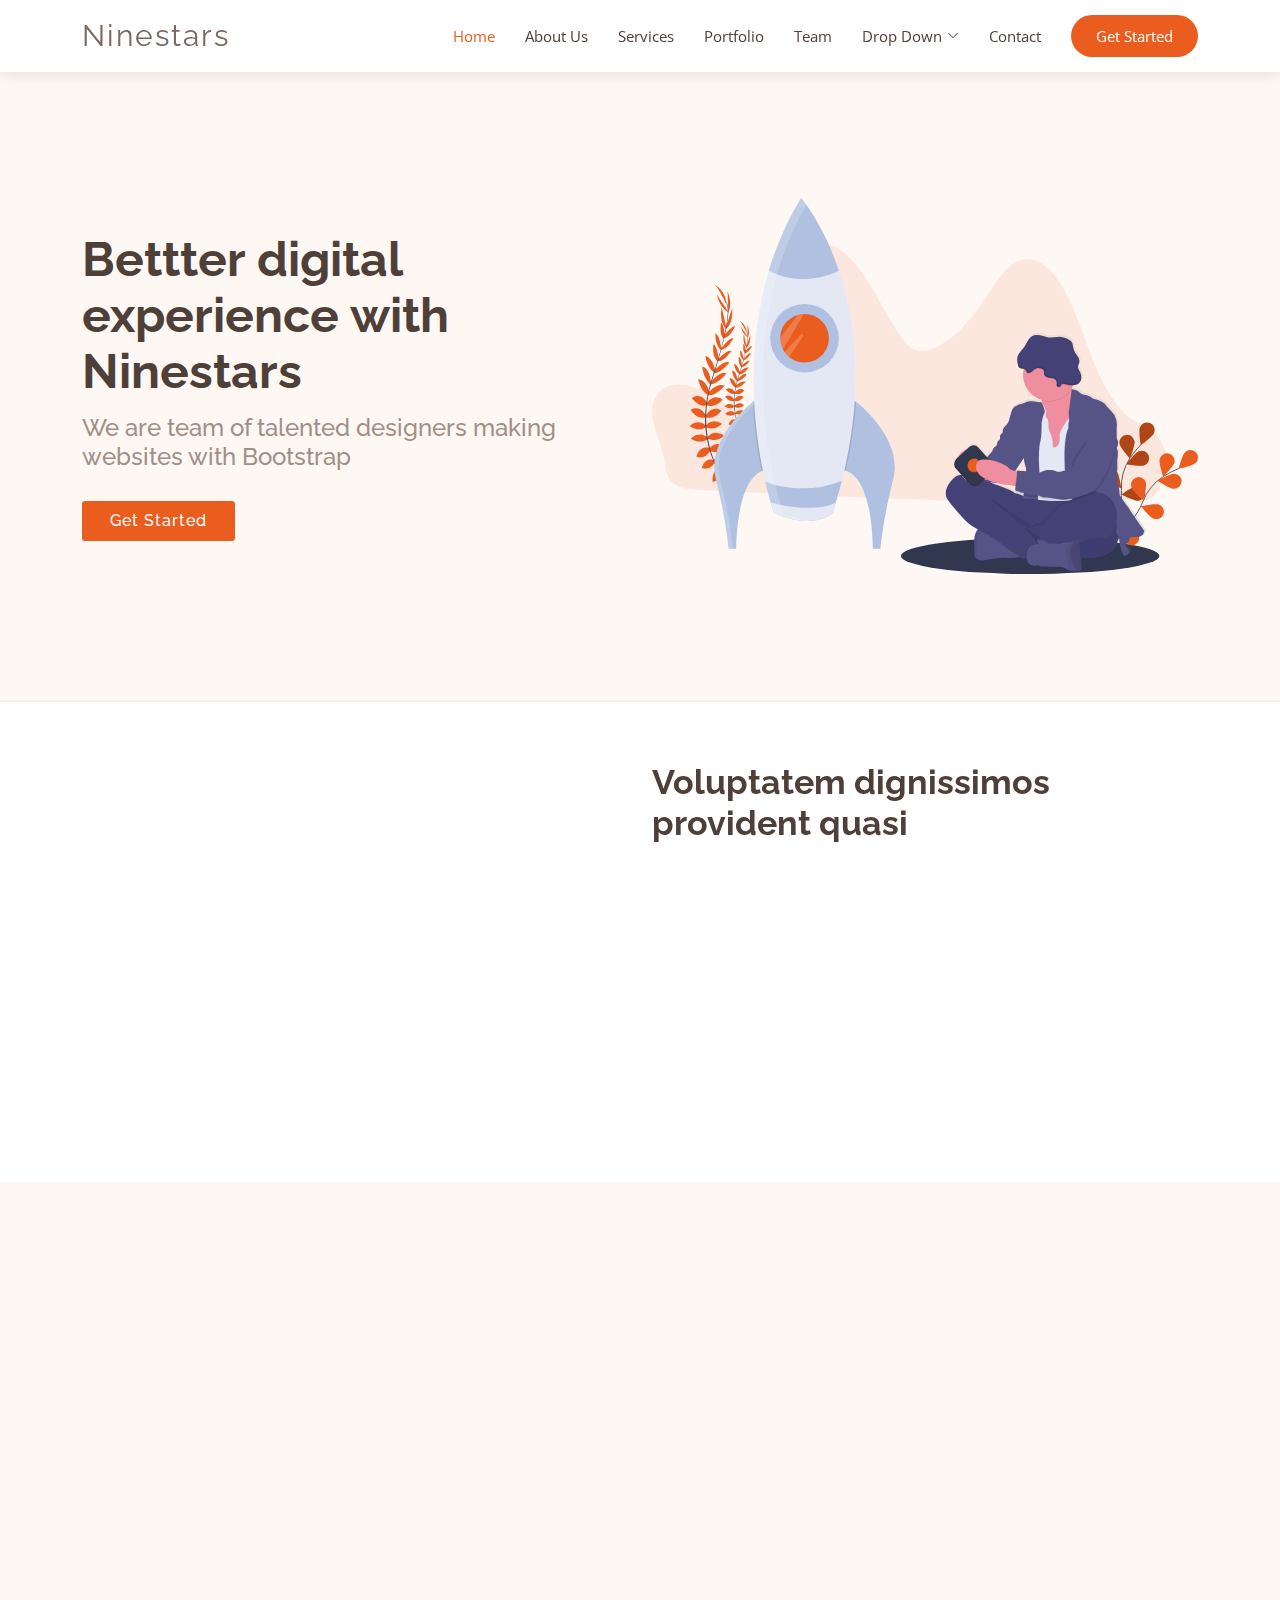
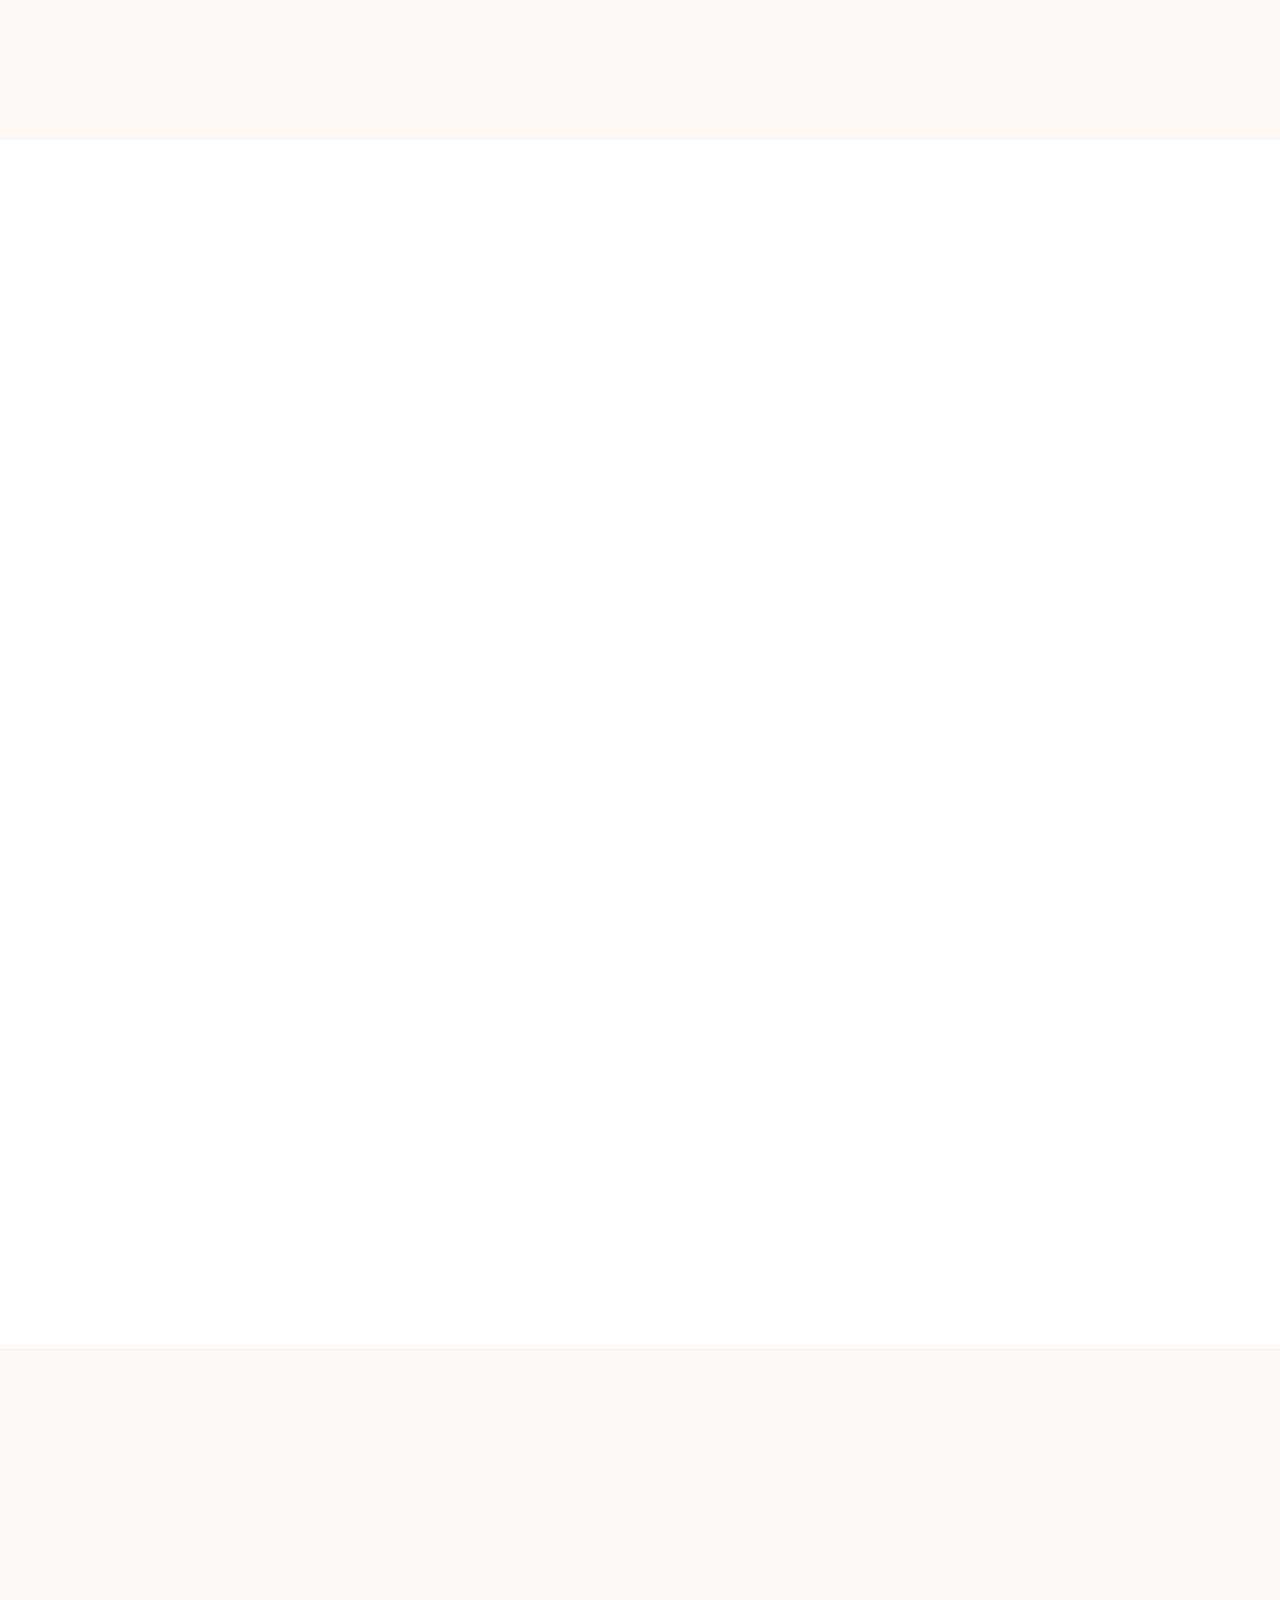
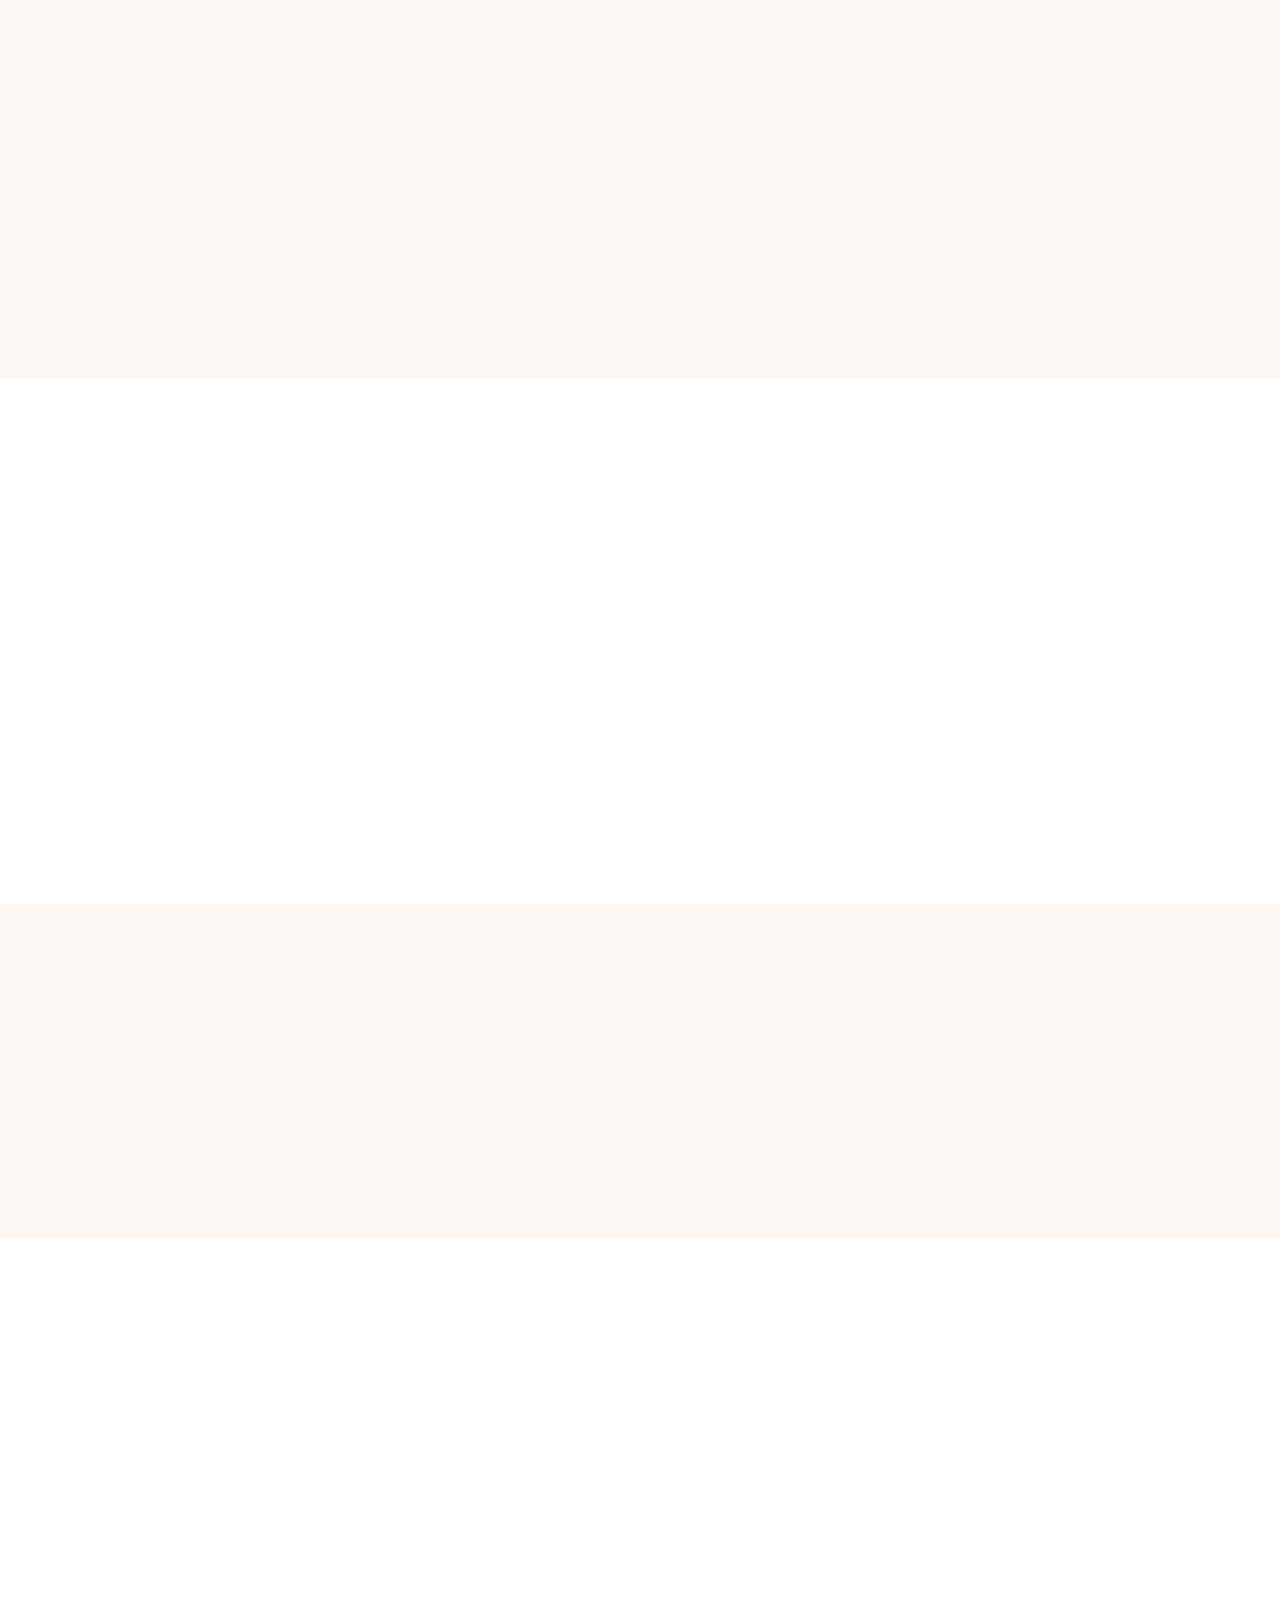
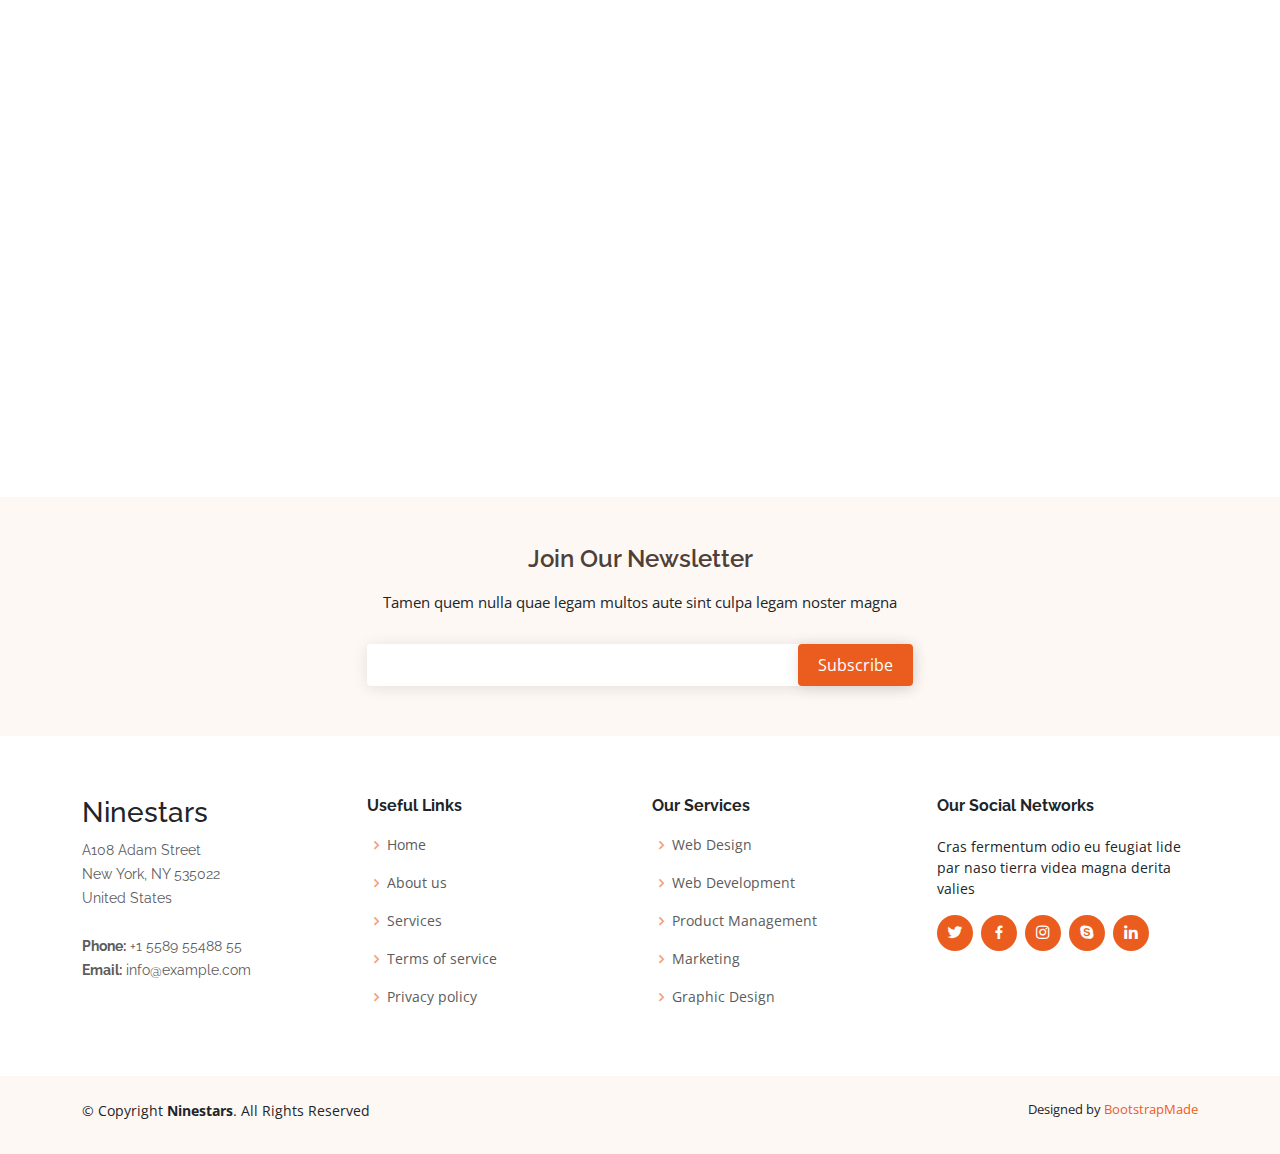
<file: workspace/sitehosting/roles/apache2site/files/ninestars/index.html>
<!DOCTYPE html>
<html lang="en">

<head>
  <meta charset="utf-8">
  <meta content="width=device-width, initial-scale=1.0" name="viewport">

  <title>Ninestars Bootstrap Template - Index</title>
  <meta content="" name="description">
  <meta content="" name="keywords">

  <!-- Favicons -->
  <link href="assets/img/favicon.png" rel="icon">
  <link href="assets/img/apple-touch-icon.png" rel="apple-touch-icon">

  <!-- Google Fonts -->
  <link href="https://fonts.googleapis.com/css?family=Open+Sans:300,300i,400,400i,600,600i,700,700i|Raleway:300,300i,400,400i,600,600i,700,700i" rel="stylesheet">

  <!-- Vendor CSS Files -->
  <link href="assets/vendor/aos/aos.css" rel="stylesheet">
  <link href="assets/vendor/bootstrap/css/bootstrap.min.css" rel="stylesheet">
  <link href="assets/vendor/bootstrap-icons/bootstrap-icons.css" rel="stylesheet">
  <link href="assets/vendor/boxicons/css/boxicons.min.css" rel="stylesheet">
  <link href="assets/vendor/glightbox/css/glightbox.min.css" rel="stylesheet">
  <link href="assets/vendor/swiper/swiper-bundle.min.css" rel="stylesheet">

  <!-- Template Main CSS File -->
  <link href="assets/css/style.css" rel="stylesheet">

  <!-- =======================================================
  * Template Name: Ninestars - v4.5.0
  * Template URL: https://bootstrapmade.com/ninestars-free-bootstrap-3-theme-for-creative/
  * Author: BootstrapMade.com
  * License: https://bootstrapmade.com/license/
  ======================================================== -->
</head>

<body>

  <!-- ======= Header ======= -->
  <header id="header" class="fixed-top d-flex align-items-center">
    <div class="container d-flex align-items-center justify-content-between">

      <div class="logo">
        <h1 class="text-light"><a href="index.html"><span>Ninestars</span></a></h1>
        <!-- Uncomment below if you prefer to use an image logo -->
        <!-- <a href="index.html"><img src="assets/img/logo.png" alt="" class="img-fluid"></a>-->
      </div>

      <nav id="navbar" class="navbar">
        <ul>
          <li><a class="nav-link scrollto active" href="#hero">Home</a></li>
          <li><a class="nav-link scrollto" href="#about">About Us</a></li>
          <li><a class="nav-link scrollto" href="#services">Services</a></li>
          <li><a class="nav-link scrollto" href="#portfolio">Portfolio</a></li>
          <li><a class="nav-link scrollto" href="#team">Team</a></li>
          <li class="dropdown"><a href="#"><span>Drop Down</span> <i class="bi bi-chevron-down"></i></a>
            <ul>
              <li><a href="#">Drop Down 1</a></li>
              <li class="dropdown"><a href="#"><span>Deep Drop Down</span> <i class="bi bi-chevron-right"></i></a>
                <ul>
                  <li><a href="#">Deep Drop Down 1</a></li>
                  <li><a href="#">Deep Drop Down 2</a></li>
                  <li><a href="#">Deep Drop Down 3</a></li>
                  <li><a href="#">Deep Drop Down 4</a></li>
                  <li><a href="#">Deep Drop Down 5</a></li>
                </ul>
              </li>
              <li><a href="#">Drop Down 2</a></li>
              <li><a href="#">Drop Down 3</a></li>
              <li><a href="#">Drop Down 4</a></li>
            </ul>
          </li>
          <li><a class="nav-link scrollto" href="#contact">Contact</a></li>
          <li><a class="getstarted scrollto" href="#about">Get Started</a></li>
        </ul>
        <i class="bi bi-list mobile-nav-toggle"></i>
      </nav><!-- .navbar -->

    </div>
  </header><!-- End Header -->

  <!-- ======= Hero Section ======= -->
  <section id="hero" class="d-flex align-items-center">

    <div class="container">
      <div class="row gy-4">
        <div class="col-lg-6 order-2 order-lg-1 d-flex flex-column justify-content-center">
          <h1>Bettter digital experience with Ninestars</h1>
          <h2>We are team of talented designers making websites with Bootstrap</h2>
          <div>
            <a href="#about" class="btn-get-started scrollto">Get Started</a>
          </div>
        </div>
        <div class="col-lg-6 order-1 order-lg-2 hero-img">
          <img src="assets/img/hero-img.svg" class="img-fluid animated" alt="">
        </div>
      </div>
    </div>

  </section><!-- End Hero -->

  <main id="main">

    <!-- ======= About Section ======= -->
    <section id="about" class="about">
      <div class="container">

        <div class="row justify-content-between">
          <div class="col-lg-5 d-flex align-items-center justify-content-center about-img">
            <img src="assets/img/about-img.svg" class="img-fluid" alt="" data-aos="zoom-in">
          </div>
          <div class="col-lg-6 pt-5 pt-lg-0">
            <h3 data-aos="fade-up">Voluptatem dignissimos provident quasi</h3>
            <p data-aos="fade-up" data-aos-delay="100">
              Lorem ipsum dolor sit amet, consectetur adipiscing elit, sed do eiusmod tempor incididunt ut labore et dolore magna aliqua. Duis aute irure dolor in reprehenderit
            </p>
            <div class="row">
              <div class="col-md-6" data-aos="fade-up" data-aos-delay="100">
                <i class="bx bx-receipt"></i>
                <h4>Corporis voluptates sit</h4>
                <p>Consequuntur sunt aut quasi enim aliquam quae harum pariatur laboris nisi ut aliquip</p>
              </div>
              <div class="col-md-6" data-aos="fade-up" data-aos-delay="200">
                <i class="bx bx-cube-alt"></i>
                <h4>Ullamco laboris nisi</h4>
                <p>Excepteur sint occaecat cupidatat non proident, sunt in culpa qui officia deserunt</p>
              </div>
            </div>
          </div>
        </div>

      </div>
    </section><!-- End About Section -->

    <!-- ======= Services Section ======= -->
    <section id="services" class="services section-bg">
      <div class="container" data-aos="fade-up">

        <div class="section-title">
          <h2>Services</h2>
          <p>Check out the great services we offer</p>
        </div>

        <div class="row">
          <div class="col-md-6 col-lg-3 d-flex align-items-stretch" data-aos="zoom-in" data-aos-delay="100">
            <div class="icon-box">
              <div class="icon"><i class="bx bxl-dribbble"></i></div>
              <h4 class="title"><a href="">Lorem Ipsum</a></h4>
              <p class="description">Voluptatum deleniti atque corrupti quos dolores et quas molestias excepturi sint occaecati cupiditate</p>
            </div>
          </div>

          <div class="col-md-6 col-lg-3 d-flex align-items-stretch" data-aos="zoom-in" data-aos-delay="200">
            <div class="icon-box">
              <div class="icon"><i class="bx bx-file"></i></div>
              <h4 class="title"><a href="">Sed ut perspiciatis</a></h4>
              <p class="description">Duis aute irure dolor in reprehenderit in voluptate velit esse cillum dolore eu fugiat nulla</p>
            </div>
          </div>

          <div class="col-md-6 col-lg-3 d-flex align-items-stretch" data-aos="zoom-in" data-aos-delay="300">
            <div class="icon-box">
              <div class="icon"><i class="bx bx-tachometer"></i></div>
              <h4 class="title"><a href="">Magni Dolores</a></h4>
              <p class="description">Excepteur sint occaecat cupidatat non proident, sunt in culpa qui officia deserunt mollit anim</p>
            </div>
          </div>

          <div class="col-md-6 col-lg-3 d-flex align-items-stretch" data-aos="zoom-in" data-aos-delay="400">
            <div class="icon-box">
              <div class="icon"><i class="bx bx-world"></i></div>
              <h4 class="title"><a href="">Nemo Enim</a></h4>
              <p class="description">At vero eos et accusamus et iusto odio dignissimos ducimus qui blanditiis praesentium voluptatum</p>
            </div>
          </div>

        </div>

      </div>
    </section><!-- End Services Section -->

    <!-- ======= Portfolio Section ======= -->
    <section id="portfolio" class="portfolio">
      <div class="container" data-aos="fade-up">

        <div class="section-title">
          <h2>Portfolio</h2>
          <p>Check out our beautifull portfolio</p>
        </div>

        <div class="row" data-aos="fade-up" data-aos-delay="100">
          <div class="col-lg-12">
            <ul id="portfolio-flters">
              <li data-filter="*" class="filter-active">All</li>
              <li data-filter=".filter-app">App</li>
              <li data-filter=".filter-card">Card</li>
              <li data-filter=".filter-web">Web</li>
            </ul>
          </div>
        </div>

        <div class="row portfolio-container" data-aos="fade-up" data-aos-delay="200">

          <div class="col-lg-4 col-md-6 portfolio-item filter-app">
            <div class="portfolio-wrap">
              <img src="assets/img/portfolio/portfolio-1.jpg" class="img-fluid" alt="">
              <div class="portfolio-links">
                <a href="assets/img/portfolio/portfolio-1.jpg" data-gallery="portfolioGallery" class="portfolio-lightbox" title="App 1"><i class="bi bi-plus"></i></a>
                <a href="portfolio-details.html" title="More Details"><i class="bi bi-link"></i></a>
              </div>
              <div class="portfolio-info">
                <h4>App 1</h4>
                <p>App</p>
              </div>
            </div>
          </div>

          <div class="col-lg-4 col-md-6 portfolio-item filter-web">
            <div class="portfolio-wrap">
              <img src="assets/img/portfolio/portfolio-2.jpg" class="img-fluid" alt="">
              <div class="portfolio-links">
                <a href="assets/img/portfolio/portfolio-2.jpg" data-gallery="portfolioGallery" class="portfolio-lightbox" title="Web 3"><i class="bi bi-plus"></i></a>
                <a href="portfolio-details.html" title="More Details"><i class="bi bi-link"></i></a>
              </div>
              <div class="portfolio-info">
                <h4>Web 3</h4>
                <p>Web</p>
              </div>
            </div>
          </div>

          <div class="col-lg-4 col-md-6 portfolio-item filter-app">
            <div class="portfolio-wrap">
              <img src="assets/img/portfolio/portfolio-3.jpg" class="img-fluid" alt="">
              <div class="portfolio-links">
                <a href="assets/img/portfolio/portfolio-3.jpg" data-gallery="portfolioGallery" class="portfolio-lightbox" title="App 2"><i class="bi bi-plus"></i></a>
                <a href="portfolio-details.html" title="More Details"><i class="bi bi-link"></i></a>
              </div>
              <div class="portfolio-info">
                <h4>App 2</h4>
                <p>App</p>
              </div>
            </div>
          </div>

          <div class="col-lg-4 col-md-6 portfolio-item filter-card">
            <div class="portfolio-wrap">
              <img src="assets/img/portfolio/portfolio-4.jpg" class="img-fluid" alt="">
              <div class="portfolio-links">
                <a href="assets/img/portfolio/portfolio-4.jpg" data-gallery="portfolioGallery" class="portfolio-lightbox" title="Card 2"><i class="bi bi-plus"></i></a>
                <a href="portfolio-details.html" title="More Details"><i class="bi bi-link"></i></a>
              </div>
              <div class="portfolio-info">
                <h4>Card 2</h4>
                <p>Card</p>
              </div>
            </div>
          </div>

          <div class="col-lg-4 col-md-6 portfolio-item filter-web">
            <div class="portfolio-wrap">
              <img src="assets/img/portfolio/portfolio-5.jpg" class="img-fluid" alt="">
              <div class="portfolio-links">
                <a href="assets/img/portfolio/portfolio-5.jpg" data-gallery="portfolioGallery" class="portfolio-lightbox" title="Web 2"><i class="bi bi-plus"></i></a>
                <a href="portfolio-details.html" title="More Details"><i class="bi bi-link"></i></a>
              </div>
              <div class="portfolio-info">
                <h4>Web 2</h4>
                <p>Web</p>
              </div>
            </div>
          </div>

          <div class="col-lg-4 col-md-6 portfolio-item filter-app">
            <div class="portfolio-wrap">
              <img src="assets/img/portfolio/portfolio-6.jpg" class="img-fluid" alt="">
              <div class="portfolio-links">
                <a href="assets/img/portfolio/portfolio-6.jpg" data-gallery="portfolioGallery" class="portfolio-lightbox" title="App 3"><i class="bi bi-plus"></i></a>
                <a href="portfolio-details.html" title="More Details"><i class="bi bi-link"></i></a>
              </div>
              <div class="portfolio-info">
                <h4>App 3</h4>
                <p>App</p>
              </div>
            </div>
          </div>

          <div class="col-lg-4 col-md-6 portfolio-item filter-card">
            <div class="portfolio-wrap">
              <img src="assets/img/portfolio/portfolio-7.jpg" class="img-fluid" alt="">
              <div class="portfolio-links">
                <a href="assets/img/portfolio/portfolio-7.jpg" data-gallery="portfolioGallery" class="portfolio-lightbox" title="Card 1"><i class="bi bi-plus"></i></a>
                <a href="portfolio-details.html" title="More Details"><i class="bi bi-link"></i></a>
              </div>
              <div class="portfolio-info">
                <h4>Card 1</h4>
                <p>Card</p>
              </div>
            </div>
          </div>

          <div class="col-lg-4 col-md-6 portfolio-item filter-card">
            <div class="portfolio-wrap">
              <img src="assets/img/portfolio/portfolio-8.jpg" class="img-fluid" alt="">
              <div class="portfolio-links">
                <a href="assets/img/portfolio/portfolio-8.jpg" data-gallery="portfolioGallery" class="portfolio-lightbox" title="Card 3"><i class="bi bi-plus"></i></a>
                <a href="portfolio-details.html" title="More Details"><i class="bi bi-link"></i></a>
              </div>
              <div class="portfolio-info">
                <h4>Card 3</h4>
                <p>Card</p>
              </div>
            </div>
          </div>

          <div class="col-lg-4 col-md-6 portfolio-item filter-web">
            <div class="portfolio-wrap">
              <img src="assets/img/portfolio/portfolio-9.jpg" class="img-fluid" alt="">
              <div class="portfolio-links">
                <a href="assets/img/portfolio/portfolio-9.jpg" data-gallery="portfolioGallery" class="portfolio-lightbox" title="Web 3"><i class="bi bi-plus"></i></a>
                <a href="portfolio-details.html" title="More Details"><i class="bi bi-link"></i></a>
              </div>
              <div class="portfolio-info">
                <h4>Web 3</h4>
                <p>Web</p>
              </div>
            </div>
          </div>

        </div>

      </div>
    </section><!-- End Portfolio Section -->

    <!-- ======= F.A.Q Section ======= -->
    <section id="faq" class="faq section-bg">
      <div class="container" data-aos="fade-up">

        <div class="section-title">
          <h2>F.A.Q</h2>
          <p>Frequently Asked Questions</p>
        </div>

        <ul class="faq-list" data-aos="fade-up" data-aos-delay="100">

          <li>
            <div data-bs-toggle="collapse" class="collapsed question" href="#faq1">Non consectetur a erat nam at lectus urna duis? <i class="bi bi-chevron-down icon-show"></i><i class="bi bi-chevron-up icon-close"></i></div>
            <div id="faq1" class="collapse" data-bs-parent=".faq-list">
              <p>
                Feugiat pretium nibh ipsum consequat. Tempus iaculis urna id volutpat lacus laoreet non curabitur gravida. Venenatis lectus magna fringilla urna porttitor rhoncus dolor purus non.
              </p>
            </div>
          </li>

          <li>
            <div data-bs-toggle="collapse" href="#faq2" class="collapsed question">Feugiat scelerisque varius morbi enim nunc faucibus a pellentesque? <i class="bi bi-chevron-down icon-show"></i><i class="bi bi-chevron-up icon-close"></i></div>
            <div id="faq2" class="collapse" data-bs-parent=".faq-list">
              <p>
                Dolor sit amet consectetur adipiscing elit pellentesque habitant morbi. Id interdum velit laoreet id donec ultrices. Fringilla phasellus faucibus scelerisque eleifend donec pretium. Est pellentesque elit ullamcorper dignissim. Mauris ultrices eros in cursus turpis massa tincidunt dui.
              </p>
            </div>
          </li>

          <li>
            <div data-bs-toggle="collapse" href="#faq3" class="collapsed question">Dolor sit amet consectetur adipiscing elit pellentesque habitant morbi? <i class="bi bi-chevron-down icon-show"></i><i class="bi bi-chevron-up icon-close"></i></div>
            <div id="faq3" class="collapse" data-bs-parent=".faq-list">
              <p>
                Eleifend mi in nulla posuere sollicitudin aliquam ultrices sagittis orci. Faucibus pulvinar elementum integer enim. Sem nulla pharetra diam sit amet nisl suscipit. Rutrum tellus pellentesque eu tincidunt. Lectus urna duis convallis convallis tellus. Urna molestie at elementum eu facilisis sed odio morbi quis
              </p>
            </div>
          </li>

          <li>
            <div data-bs-toggle="collapse" href="#faq4" class="collapsed question">Ac odio tempor orci dapibus. Aliquam eleifend mi in nulla? <i class="bi bi-chevron-down icon-show"></i><i class="bi bi-chevron-up icon-close"></i></div>
            <div id="faq4" class="collapse" data-bs-parent=".faq-list">
              <p>
                Dolor sit amet consectetur adipiscing elit pellentesque habitant morbi. Id interdum velit laoreet id donec ultrices. Fringilla phasellus faucibus scelerisque eleifend donec pretium. Est pellentesque elit ullamcorper dignissim. Mauris ultrices eros in cursus turpis massa tincidunt dui.
              </p>
            </div>
          </li>

          <li>
            <div data-bs-toggle="collapse" href="#faq5" class="collapsed question">Tempus quam pellentesque nec nam aliquam sem et tortor consequat? <i class="bi bi-chevron-down icon-show"></i><i class="bi bi-chevron-up icon-close"></i></div>
            <div id="faq5" class="collapse" data-bs-parent=".faq-list">
              <p>
                Molestie a iaculis at erat pellentesque adipiscing commodo. Dignissim suspendisse in est ante in. Nunc vel risus commodo viverra maecenas accumsan. Sit amet nisl suscipit adipiscing bibendum est. Purus gravida quis blandit turpis cursus in
              </p>
            </div>
          </li>

          <li>
            <div data-bs-toggle="collapse" href="#faq6" class="collapsed question">Tortor vitae purus faucibus ornare. Varius vel pharetra vel turpis nunc eget lorem dolor? <i class="bi bi-chevron-down icon-show"></i><i class="bi bi-chevron-up icon-close"></i></div>
            <div id="faq6" class="collapse" data-bs-parent=".faq-list">
              <p>
                Laoreet sit amet cursus sit amet dictum sit amet justo. Mauris vitae ultricies leo integer malesuada nunc vel. Tincidunt eget nullam non nisi est sit amet. Turpis nunc eget lorem dolor sed. Ut venenatis tellus in metus vulputate eu scelerisque. Pellentesque diam volutpat commodo sed egestas egestas fringilla phasellus faucibus. Nibh tellus molestie nunc non blandit massa enim nec.
              </p>
            </div>
          </li>

        </ul>

      </div>
    </section><!-- End F.A.Q Section -->

    <!-- ======= Team Section ======= -->
    <section id="team" class="team">
      <div class="container">

        <div class="section-title" data-aos="fade-up">
          <h2>Team</h2>
          <p>Our team is always here to help</p>
        </div>

        <div class="row">

          <div class="col-xl-3 col-lg-4 col-md-6" data-aos="zoom-in" data-aos-delay="100">
            <div class="member">
              <img src="assets/img/team/team-1.jpg" class="img-fluid" alt="">
              <div class="member-info">
                <div class="member-info-content">
                  <h4>Walter White</h4>
                  <span>Chief Executive Officer</span>
                </div>
                <div class="social">
                  <a href=""><i class="bi bi-twitter"></i></a>
                  <a href=""><i class="bi bi-facebook"></i></a>
                  <a href=""><i class="bi bi-instagram"></i></a>
                  <a href=""><i class="bi bi-linkedin"></i></a>
                </div>
              </div>
            </div>
          </div>

          <div class="col-xl-3 col-lg-4 col-md-6" data-aos="zoom-in" data-aos-delay="200">
            <div class="member">
              <img src="assets/img/team/team-2.jpg" class="img-fluid" alt="">
              <div class="member-info">
                <div class="member-info-content">
                  <h4>Sarah Jhonson</h4>
                  <span>Product Manager</span>
                </div>
                <div class="social">
                  <a href=""><i class="bi bi-twitter"></i></a>
                  <a href=""><i class="bi bi-facebook"></i></a>
                  <a href=""><i class="bi bi-instagram"></i></a>
                  <a href=""><i class="bi bi-linkedin"></i></a>
                </div>
              </div>
            </div>
          </div>

          <div class="col-xl-3 col-lg-4 col-md-6" data-aos="zoom-in" data-aos-delay="300">
            <div class="member">
              <img src="assets/img/team/team-3.jpg" class="img-fluid" alt="">
              <div class="member-info">
                <div class="member-info-content">
                  <h4>William Anderson</h4>
                  <span>CTO</span>
                </div>
                <div class="social">
                  <a href=""><i class="bi bi-twitter"></i></a>
                  <a href=""><i class="bi bi-facebook"></i></a>
                  <a href=""><i class="bi bi-instagram"></i></a>
                  <a href=""><i class="bi bi-linkedin"></i></a>
                </div>
              </div>
            </div>
          </div>

          <div class="col-xl-3 col-lg-4 col-md-6" data-aos="zoom-in" data-aos-delay="400">
            <div class="member">
              <img src="assets/img/team/team-4.jpg" class="img-fluid" alt="">
              <div class="member-info">
                <div class="member-info-content">
                  <h4>Amanda Jepson</h4>
                  <span>Accountant</span>
                </div>
                <div class="social">
                  <a href=""><i class="bi bi-twitter"></i></a>
                  <a href=""><i class="bi bi-facebook"></i></a>
                  <a href=""><i class="bi bi-instagram"></i></a>
                  <a href=""><i class="bi bi-linkedin"></i></a>
                </div>
              </div>
            </div>
          </div>

        </div>

      </div>
    </section><!-- End Team Section -->

    <!-- ======= Clients Section ======= -->
    <section id="clients" class="clients section-bg">
      <div class="container" data-aos="fade-up">

        <div class="section-title">
          <h2>Clients</h2>
          <p>They trusted us</p>
        </div>

        <div class="clients-slider swiper" data-aos="fade-up" data-aos-delay="100">
          <div class="swiper-wrapper align-items-center">
            <div class="swiper-slide"><img src="assets/img/clients/client-1.png" class="img-fluid" alt=""></div>
            <div class="swiper-slide"><img src="assets/img/clients/client-2.png" class="img-fluid" alt=""></div>
            <div class="swiper-slide"><img src="assets/img/clients/client-3.png" class="img-fluid" alt=""></div>
            <div class="swiper-slide"><img src="assets/img/clients/client-4.png" class="img-fluid" alt=""></div>
            <div class="swiper-slide"><img src="assets/img/clients/client-5.png" class="img-fluid" alt=""></div>
            <div class="swiper-slide"><img src="assets/img/clients/client-6.png" class="img-fluid" alt=""></div>
            <div class="swiper-slide"><img src="assets/img/clients/client-7.png" class="img-fluid" alt=""></div>
            <div class="swiper-slide"><img src="assets/img/clients/client-8.png" class="img-fluid" alt=""></div>
          </div>
          <div class="swiper-pagination"></div>
        </div>

      </div>
    </section><!-- End Clients Section -->

    <!-- ======= Contact Us Section ======= -->
    <section id="contact" class="contact">
      <div class="container" data-aos="fade-up">

        <div class="section-title">
          <h2>Contact Us</h2>
          <p>Contact us the get started</p>
        </div>

        <div class="row">

          <div class="col-lg-5 d-flex align-items-stretch" data-aos="fade-up" data-aos-delay="100">
            <div class="info">
              <div class="address">
                <i class="bi bi-geo-alt"></i>
                <h4>Location:</h4>
                <p>A108 Adam Street, New York, NY 535022</p>
              </div>

              <div class="email">
                <i class="bi bi-envelope"></i>
                <h4>Email:</h4>
                <p>info@example.com</p>
              </div>

              <div class="phone">
                <i class="bi bi-phone"></i>
                <h4>Call:</h4>
                <p>+1 5589 55488 55s</p>
              </div>

              <iframe src="https://www.google.com/maps/embed?pb=!1m14!1m8!1m3!1d12097.433213460943!2d-74.0062269!3d40.7101282!3m2!1i1024!2i768!4f13.1!3m3!1m2!1s0x0%3A0xb89d1fe6bc499443!2sDowntown+Conference+Center!5e0!3m2!1smk!2sbg!4v1539943755621" frameborder="0" style="border:0; width: 100%; height: 290px;" allowfullscreen></iframe>
            </div>

          </div>

          <div class="col-lg-7 mt-5 mt-lg-0 d-flex align-items-stretch" data-aos="fade-up" data-aos-delay="200">
            <form action="forms/contact.php" method="post" role="form" class="php-email-form">
              <div class="row">
                <div class="form-group col-md-6">
                  <label for="name">Your Name</label>
                  <input type="text" name="name" class="form-control" id="name" placeholder="Your Name" required>
                </div>
                <div class="form-group col-md-6 mt-3 mt-md-0">
                  <label for="name">Your Email</label>
                  <input type="email" class="form-control" name="email" id="email" placeholder="Your Email" required>
                </div>
              </div>
              <div class="form-group mt-3">
                <label for="name">Subject</label>
                <input type="text" class="form-control" name="subject" id="subject" placeholder="Subject" required>
              </div>
              <div class="form-group mt-3">
                <label for="name">Message</label>
                <textarea class="form-control" name="message" rows="10" required></textarea>
              </div>
              <div class="my-3">
                <div class="loading">Loading</div>
                <div class="error-message"></div>
                <div class="sent-message">Your message has been sent. Thank you!</div>
              </div>
              <div class="text-center"><button type="submit">Send Message</button></div>
            </form>
          </div>

        </div>

      </div>
    </section><!-- End Contact Us Section -->

  </main><!-- End #main -->

  <!-- ======= Footer ======= -->
  <footer id="footer">

    <div class="footer-newsletter">
      <div class="container">
        <div class="row justify-content-center">
          <div class="col-lg-6">
            <h4>Join Our Newsletter</h4>
            <p>Tamen quem nulla quae legam multos aute sint culpa legam noster magna</p>
            <form action="" method="post">
              <input type="email" name="email"><input type="submit" value="Subscribe">
            </form>
          </div>
        </div>
      </div>
    </div>

    <div class="footer-top">
      <div class="container">
        <div class="row">

          <div class="col-lg-3 col-md-6 footer-contact">
            <h3>Ninestars</h3>
            <p>
              A108 Adam Street <br>
              New York, NY 535022<br>
              United States <br><br>
              <strong>Phone:</strong> +1 5589 55488 55<br>
              <strong>Email:</strong> info@example.com<br>
            </p>
          </div>

          <div class="col-lg-3 col-md-6 footer-links">
            <h4>Useful Links</h4>
            <ul>
              <li><i class="bx bx-chevron-right"></i> <a href="#">Home</a></li>
              <li><i class="bx bx-chevron-right"></i> <a href="#">About us</a></li>
              <li><i class="bx bx-chevron-right"></i> <a href="#">Services</a></li>
              <li><i class="bx bx-chevron-right"></i> <a href="#">Terms of service</a></li>
              <li><i class="bx bx-chevron-right"></i> <a href="#">Privacy policy</a></li>
            </ul>
          </div>

          <div class="col-lg-3 col-md-6 footer-links">
            <h4>Our Services</h4>
            <ul>
              <li><i class="bx bx-chevron-right"></i> <a href="#">Web Design</a></li>
              <li><i class="bx bx-chevron-right"></i> <a href="#">Web Development</a></li>
              <li><i class="bx bx-chevron-right"></i> <a href="#">Product Management</a></li>
              <li><i class="bx bx-chevron-right"></i> <a href="#">Marketing</a></li>
              <li><i class="bx bx-chevron-right"></i> <a href="#">Graphic Design</a></li>
            </ul>
          </div>

          <div class="col-lg-3 col-md-6 footer-links">
            <h4>Our Social Networks</h4>
            <p>Cras fermentum odio eu feugiat lide par naso tierra videa magna derita valies</p>
            <div class="social-links mt-3">
              <a href="#" class="twitter"><i class="bx bxl-twitter"></i></a>
              <a href="#" class="facebook"><i class="bx bxl-facebook"></i></a>
              <a href="#" class="instagram"><i class="bx bxl-instagram"></i></a>
              <a href="#" class="google-plus"><i class="bx bxl-skype"></i></a>
              <a href="#" class="linkedin"><i class="bx bxl-linkedin"></i></a>
            </div>
          </div>

        </div>
      </div>
    </div>

    <div class="container py-4">
      <div class="copyright">
        &copy; Copyright <strong><span>Ninestars</span></strong>. All Rights Reserved
      </div>
      <div class="credits">
        <!-- All the links in the footer should remain intact. -->
        <!-- You can delete the links only if you purchased the pro version. -->
        <!-- Licensing information: https://bootstrapmade.com/license/ -->
        <!-- Purchase the pro version with working PHP/AJAX contact form: https://bootstrapmade.com/ninestars-free-bootstrap-3-theme-for-creative/ -->
        Designed by <a href="https://bootstrapmade.com/">BootstrapMade</a>
      </div>
    </div>
  </footer><!-- End Footer -->

  <a href="#" class="back-to-top d-flex align-items-center justify-content-center"><i class="bi bi-arrow-up-short"></i></a>

  <!-- Vendor JS Files -->
  <script src="assets/vendor/aos/aos.js"></script>
  <script src="assets/vendor/bootstrap/js/bootstrap.bundle.min.js"></script>
  <script src="assets/vendor/glightbox/js/glightbox.min.js"></script>
  <script src="assets/vendor/isotope-layout/isotope.pkgd.min.js"></script>
  <script src="assets/vendor/php-email-form/validate.js"></script>
  <script src="assets/vendor/swiper/swiper-bundle.min.js"></script>

  <!-- Template Main JS File -->
  <script src="assets/js/main.js"></script>

</body>

</html>
</file>
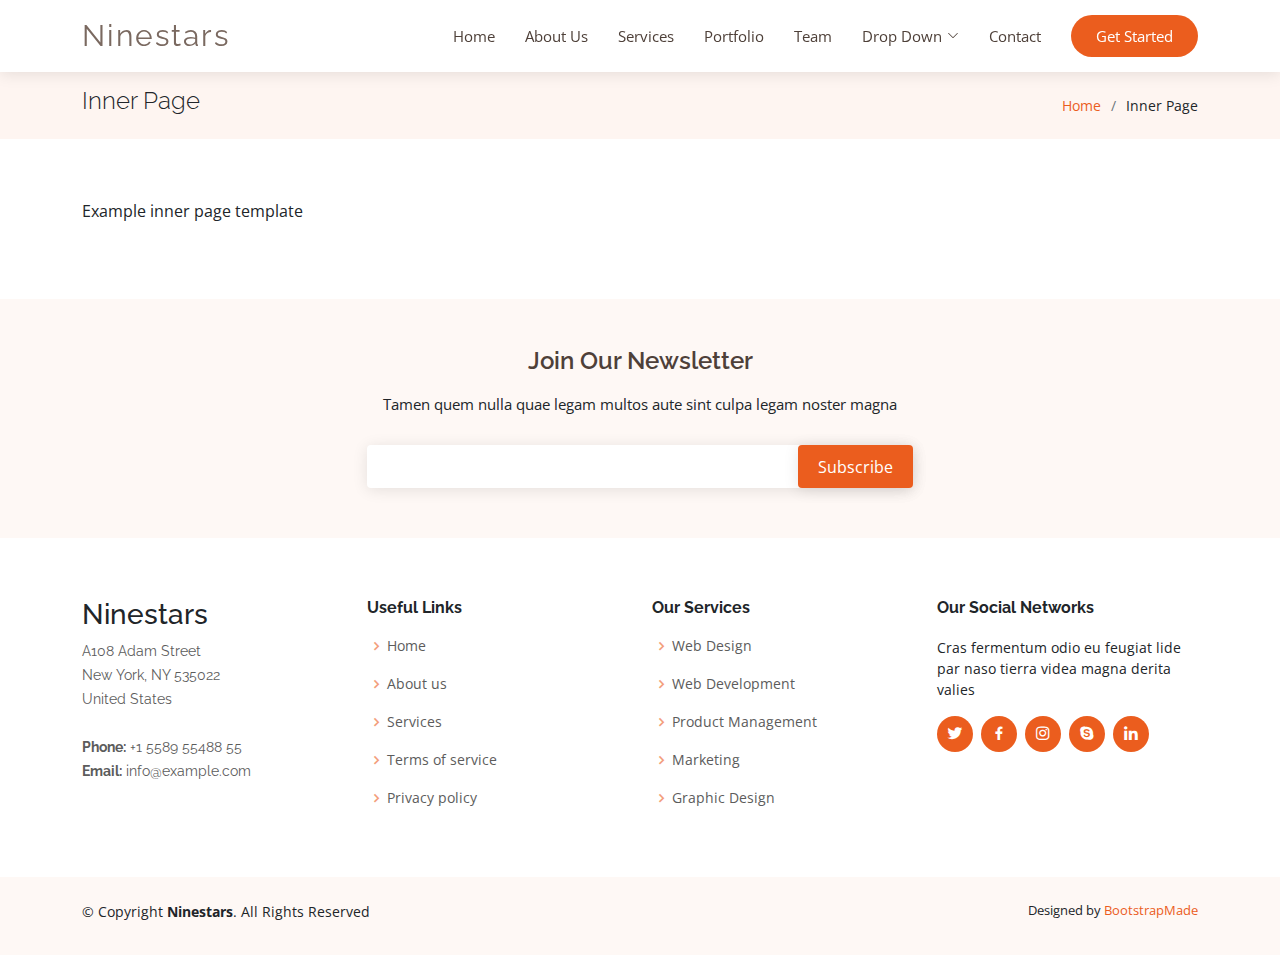
<file: workspace/sitehosting/roles/apache2site/files/ninestars/inner-page.html>
<!DOCTYPE html>
<html lang="en">

<head>
  <meta charset="utf-8">
  <meta content="width=device-width, initial-scale=1.0" name="viewport">

  <title>Inner Page - Ninestars Bootstrap Template</title>
  <meta content="" name="description">
  <meta content="" name="keywords">

  <!-- Favicons -->
  <link href="assets/img/favicon.png" rel="icon">
  <link href="assets/img/apple-touch-icon.png" rel="apple-touch-icon">

  <!-- Google Fonts -->
  <link href="https://fonts.googleapis.com/css?family=Open+Sans:300,300i,400,400i,600,600i,700,700i|Raleway:300,300i,400,400i,600,600i,700,700i" rel="stylesheet">

  <!-- Vendor CSS Files -->
  <link href="assets/vendor/aos/aos.css" rel="stylesheet">
  <link href="assets/vendor/bootstrap/css/bootstrap.min.css" rel="stylesheet">
  <link href="assets/vendor/bootstrap-icons/bootstrap-icons.css" rel="stylesheet">
  <link href="assets/vendor/boxicons/css/boxicons.min.css" rel="stylesheet">
  <link href="assets/vendor/glightbox/css/glightbox.min.css" rel="stylesheet">
  <link href="assets/vendor/swiper/swiper-bundle.min.css" rel="stylesheet">

  <!-- Template Main CSS File -->
  <link href="assets/css/style.css" rel="stylesheet">

  <!-- =======================================================
  * Template Name: Ninestars - v4.5.0
  * Template URL: https://bootstrapmade.com/ninestars-free-bootstrap-3-theme-for-creative/
  * Author: BootstrapMade.com
  * License: https://bootstrapmade.com/license/
  ======================================================== -->
</head>

<body>

  <!-- ======= Header ======= -->
  <header id="header" class="fixed-top d-flex align-items-center">
    <div class="container d-flex align-items-center justify-content-between">

      <div class="logo">
        <h1 class="text-light"><a href="index.html"><span>Ninestars</span></a></h1>
        <!-- Uncomment below if you prefer to use an image logo -->
        <!-- <a href="index.html"><img src="assets/img/logo.png" alt="" class="img-fluid"></a>-->
      </div>

      <nav id="navbar" class="navbar">
        <ul>
          <li><a class="nav-link scrollto " href="#hero">Home</a></li>
          <li><a class="nav-link scrollto" href="#about">About Us</a></li>
          <li><a class="nav-link scrollto" href="#services">Services</a></li>
          <li><a class="nav-link scrollto" href="#portfolio">Portfolio</a></li>
          <li><a class="nav-link scrollto" href="#team">Team</a></li>
          <li class="dropdown"><a href="#"><span>Drop Down</span> <i class="bi bi-chevron-down"></i></a>
            <ul>
              <li><a href="#">Drop Down 1</a></li>
              <li class="dropdown"><a href="#"><span>Deep Drop Down</span> <i class="bi bi-chevron-right"></i></a>
                <ul>
                  <li><a href="#">Deep Drop Down 1</a></li>
                  <li><a href="#">Deep Drop Down 2</a></li>
                  <li><a href="#">Deep Drop Down 3</a></li>
                  <li><a href="#">Deep Drop Down 4</a></li>
                  <li><a href="#">Deep Drop Down 5</a></li>
                </ul>
              </li>
              <li><a href="#">Drop Down 2</a></li>
              <li><a href="#">Drop Down 3</a></li>
              <li><a href="#">Drop Down 4</a></li>
            </ul>
          </li>
          <li><a class="nav-link scrollto" href="#contact">Contact</a></li>
          <li><a class="getstarted scrollto" href="#about">Get Started</a></li>
        </ul>
        <i class="bi bi-list mobile-nav-toggle"></i>
      </nav><!-- .navbar -->

    </div>
  </header><!-- End Header -->

  <main id="main">

    <!-- ======= Breadcrumbs Section ======= -->
    <section class="breadcrumbs">
      <div class="container">

        <div class="d-flex justify-content-between align-items-center">
          <h2>Inner Page</h2>
          <ol>
            <li><a href="index.html">Home</a></li>
            <li>Inner Page</li>
          </ol>
        </div>

      </div>
    </section><!-- End Breadcrumbs Section -->

    <section class="inner-page">
      <div class="container">
        <p>
          Example inner page template
        </p>
      </div>
    </section>

  </main><!-- End #main -->

  <!-- ======= Footer ======= -->
  <footer id="footer">

    <div class="footer-newsletter">
      <div class="container">
        <div class="row justify-content-center">
          <div class="col-lg-6">
            <h4>Join Our Newsletter</h4>
            <p>Tamen quem nulla quae legam multos aute sint culpa legam noster magna</p>
            <form action="" method="post">
              <input type="email" name="email"><input type="submit" value="Subscribe">
            </form>
          </div>
        </div>
      </div>
    </div>

    <div class="footer-top">
      <div class="container">
        <div class="row">

          <div class="col-lg-3 col-md-6 footer-contact">
            <h3>Ninestars</h3>
            <p>
              A108 Adam Street <br>
              New York, NY 535022<br>
              United States <br><br>
              <strong>Phone:</strong> +1 5589 55488 55<br>
              <strong>Email:</strong> info@example.com<br>
            </p>
          </div>

          <div class="col-lg-3 col-md-6 footer-links">
            <h4>Useful Links</h4>
            <ul>
              <li><i class="bx bx-chevron-right"></i> <a href="#">Home</a></li>
              <li><i class="bx bx-chevron-right"></i> <a href="#">About us</a></li>
              <li><i class="bx bx-chevron-right"></i> <a href="#">Services</a></li>
              <li><i class="bx bx-chevron-right"></i> <a href="#">Terms of service</a></li>
              <li><i class="bx bx-chevron-right"></i> <a href="#">Privacy policy</a></li>
            </ul>
          </div>

          <div class="col-lg-3 col-md-6 footer-links">
            <h4>Our Services</h4>
            <ul>
              <li><i class="bx bx-chevron-right"></i> <a href="#">Web Design</a></li>
              <li><i class="bx bx-chevron-right"></i> <a href="#">Web Development</a></li>
              <li><i class="bx bx-chevron-right"></i> <a href="#">Product Management</a></li>
              <li><i class="bx bx-chevron-right"></i> <a href="#">Marketing</a></li>
              <li><i class="bx bx-chevron-right"></i> <a href="#">Graphic Design</a></li>
            </ul>
          </div>

          <div class="col-lg-3 col-md-6 footer-links">
            <h4>Our Social Networks</h4>
            <p>Cras fermentum odio eu feugiat lide par naso tierra videa magna derita valies</p>
            <div class="social-links mt-3">
              <a href="#" class="twitter"><i class="bx bxl-twitter"></i></a>
              <a href="#" class="facebook"><i class="bx bxl-facebook"></i></a>
              <a href="#" class="instagram"><i class="bx bxl-instagram"></i></a>
              <a href="#" class="google-plus"><i class="bx bxl-skype"></i></a>
              <a href="#" class="linkedin"><i class="bx bxl-linkedin"></i></a>
            </div>
          </div>

        </div>
      </div>
    </div>

    <div class="container py-4">
      <div class="copyright">
        &copy; Copyright <strong><span>Ninestars</span></strong>. All Rights Reserved
      </div>
      <div class="credits">
        <!-- All the links in the footer should remain intact. -->
        <!-- You can delete the links only if you purchased the pro version. -->
        <!-- Licensing information: https://bootstrapmade.com/license/ -->
        <!-- Purchase the pro version with working PHP/AJAX contact form: https://bootstrapmade.com/ninestars-free-bootstrap-3-theme-for-creative/ -->
        Designed by <a href="https://bootstrapmade.com/">BootstrapMade</a>
      </div>
    </div>
  </footer><!-- End Footer -->

  <a href="#" class="back-to-top d-flex align-items-center justify-content-center"><i class="bi bi-arrow-up-short"></i></a>

  <!-- Vendor JS Files -->
  <script src="assets/vendor/aos/aos.js"></script>
  <script src="assets/vendor/bootstrap/js/bootstrap.bundle.min.js"></script>
  <script src="assets/vendor/glightbox/js/glightbox.min.js"></script>
  <script src="assets/vendor/isotope-layout/isotope.pkgd.min.js"></script>
  <script src="assets/vendor/php-email-form/validate.js"></script>
  <script src="assets/vendor/swiper/swiper-bundle.min.js"></script>

  <!-- Template Main JS File -->
  <script src="assets/js/main.js"></script>

</body>

</html>
</file>
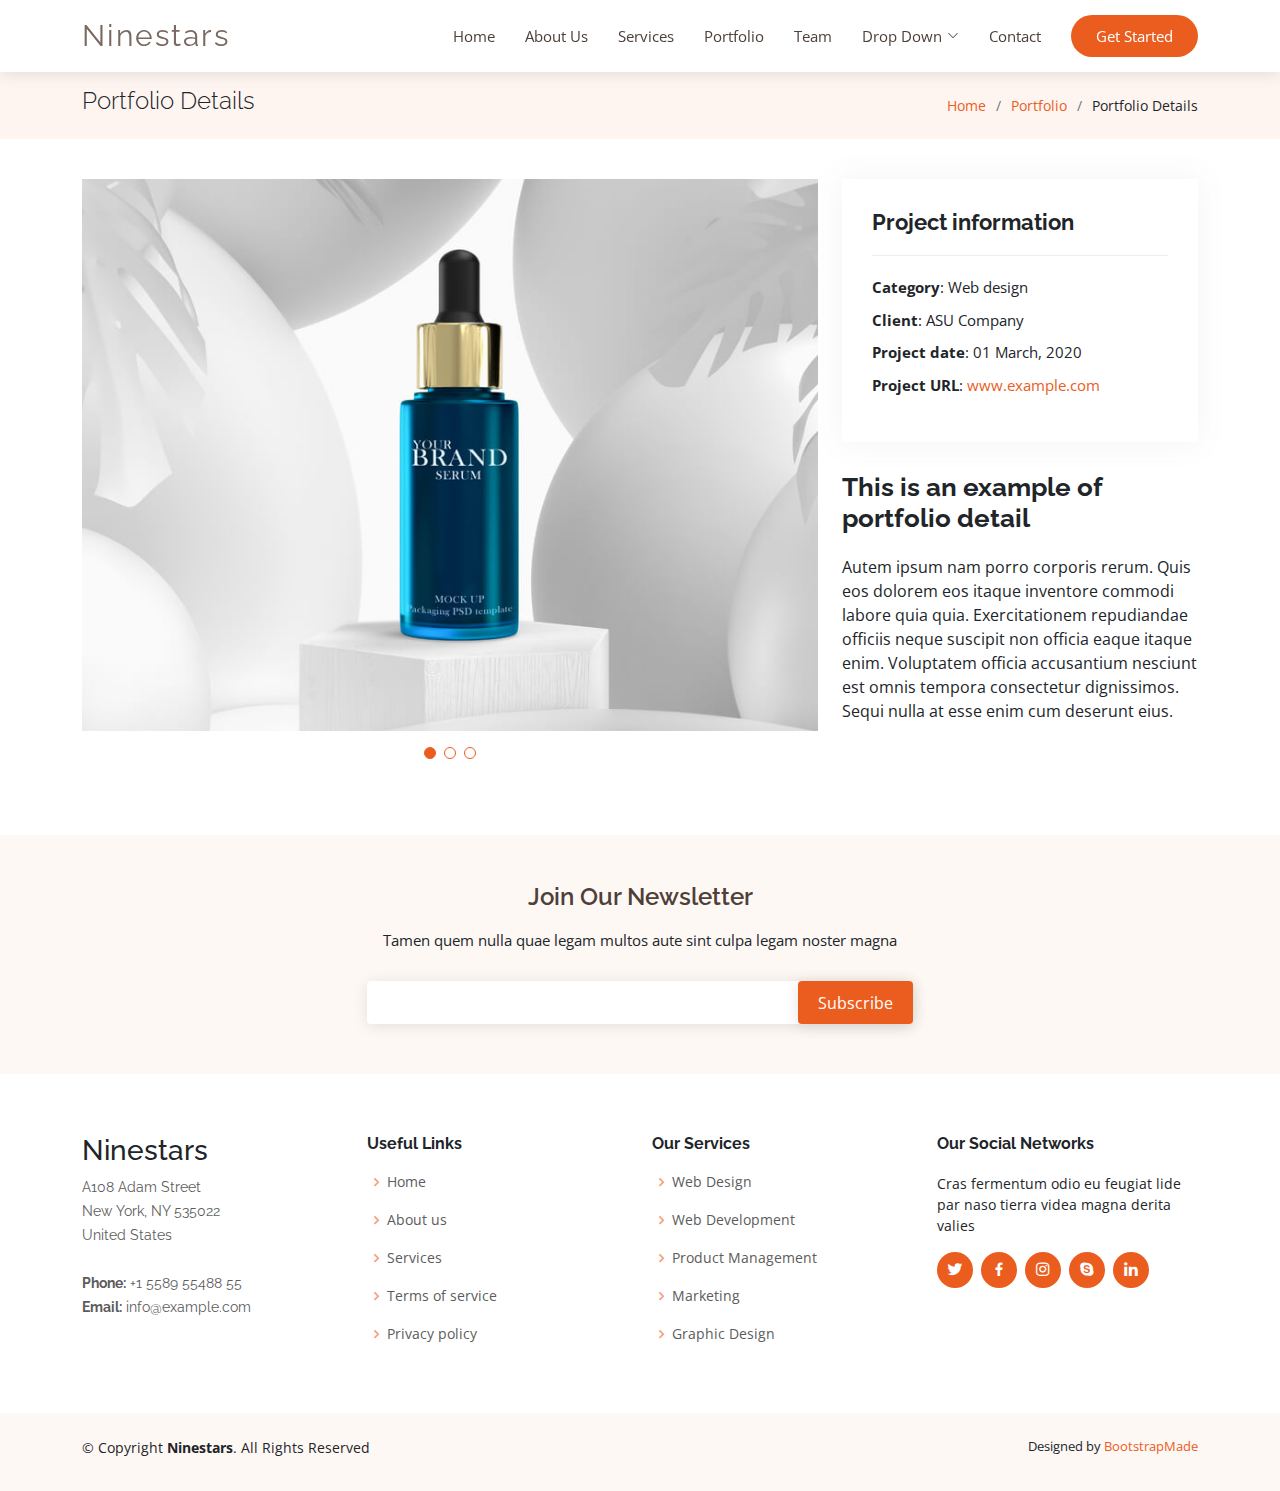
<file: workspace/sitehosting/roles/apache2site/files/ninestars/portfolio-details.html>
<!DOCTYPE html>
<html lang="en">

<head>
  <meta charset="utf-8">
  <meta content="width=device-width, initial-scale=1.0" name="viewport">

  <title>Portfolio Details - Ninestars Bootstrap Template</title>
  <meta content="" name="description">
  <meta content="" name="keywords">

  <!-- Favicons -->
  <link href="assets/img/favicon.png" rel="icon">
  <link href="assets/img/apple-touch-icon.png" rel="apple-touch-icon">

  <!-- Google Fonts -->
  <link href="https://fonts.googleapis.com/css?family=Open+Sans:300,300i,400,400i,600,600i,700,700i|Raleway:300,300i,400,400i,600,600i,700,700i" rel="stylesheet">

  <!-- Vendor CSS Files -->
  <link href="assets/vendor/aos/aos.css" rel="stylesheet">
  <link href="assets/vendor/bootstrap/css/bootstrap.min.css" rel="stylesheet">
  <link href="assets/vendor/bootstrap-icons/bootstrap-icons.css" rel="stylesheet">
  <link href="assets/vendor/boxicons/css/boxicons.min.css" rel="stylesheet">
  <link href="assets/vendor/glightbox/css/glightbox.min.css" rel="stylesheet">
  <link href="assets/vendor/swiper/swiper-bundle.min.css" rel="stylesheet">

  <!-- Template Main CSS File -->
  <link href="assets/css/style.css" rel="stylesheet">

  <!-- =======================================================
  * Template Name: Ninestars - v4.5.0
  * Template URL: https://bootstrapmade.com/ninestars-free-bootstrap-3-theme-for-creative/
  * Author: BootstrapMade.com
  * License: https://bootstrapmade.com/license/
  ======================================================== -->
</head>

<body>

  <!-- ======= Header ======= -->
  <header id="header" class="fixed-top d-flex align-items-center">
    <div class="container d-flex align-items-center justify-content-between">

      <div class="logo">
        <h1 class="text-light"><a href="index.html"><span>Ninestars</span></a></h1>
        <!-- Uncomment below if you prefer to use an image logo -->
        <!-- <a href="index.html"><img src="assets/img/logo.png" alt="" class="img-fluid"></a>-->
      </div>

      <nav id="navbar" class="navbar">
        <ul>
          <li><a class="nav-link scrollto " href="#hero">Home</a></li>
          <li><a class="nav-link scrollto" href="#about">About Us</a></li>
          <li><a class="nav-link scrollto" href="#services">Services</a></li>
          <li><a class="nav-link scrollto" href="#portfolio">Portfolio</a></li>
          <li><a class="nav-link scrollto" href="#team">Team</a></li>
          <li class="dropdown"><a href="#"><span>Drop Down</span> <i class="bi bi-chevron-down"></i></a>
            <ul>
              <li><a href="#">Drop Down 1</a></li>
              <li class="dropdown"><a href="#"><span>Deep Drop Down</span> <i class="bi bi-chevron-right"></i></a>
                <ul>
                  <li><a href="#">Deep Drop Down 1</a></li>
                  <li><a href="#">Deep Drop Down 2</a></li>
                  <li><a href="#">Deep Drop Down 3</a></li>
                  <li><a href="#">Deep Drop Down 4</a></li>
                  <li><a href="#">Deep Drop Down 5</a></li>
                </ul>
              </li>
              <li><a href="#">Drop Down 2</a></li>
              <li><a href="#">Drop Down 3</a></li>
              <li><a href="#">Drop Down 4</a></li>
            </ul>
          </li>
          <li><a class="nav-link scrollto" href="#contact">Contact</a></li>
          <li><a class="getstarted scrollto" href="#about">Get Started</a></li>
        </ul>
        <i class="bi bi-list mobile-nav-toggle"></i>
      </nav><!-- .navbar -->

    </div>
  </header><!-- End Header -->

  <main id="main">

    <!-- ======= Breadcrumbs Section ======= -->
    <section class="breadcrumbs">
      <div class="container">

        <div class="d-flex justify-content-between align-items-center">
          <h2>Portfolio Details</h2>
          <ol>
            <li><a href="index.html">Home</a></li>
            <li><a href="portfolio.html">Portfolio</a></li>
            <li>Portfolio Details</li>
          </ol>
        </div>

      </div>
    </section><!-- Breadcrumbs Section -->

    <!-- ======= Portfolio Details Section ======= -->
    <section id="portfolio-details" class="portfolio-details">
      <div class="container">

        <div class="row gy-4">

          <div class="col-lg-8">
            <div class="portfolio-details-slider swiper">
              <div class="swiper-wrapper align-items-center">

                <div class="swiper-slide">
                  <img src="assets/img/portfolio/portfolio-1.jpg" alt="">
                </div>

                <div class="swiper-slide">
                  <img src="assets/img/portfolio/portfolio-2.jpg" alt="">
                </div>

                <div class="swiper-slide">
                  <img src="assets/img/portfolio/portfolio-3.jpg" alt="">
                </div>

              </div>
              <div class="swiper-pagination"></div>
            </div>
          </div>

          <div class="col-lg-4">
            <div class="portfolio-info">
              <h3>Project information</h3>
              <ul>
                <li><strong>Category</strong>: Web design</li>
                <li><strong>Client</strong>: ASU Company</li>
                <li><strong>Project date</strong>: 01 March, 2020</li>
                <li><strong>Project URL</strong>: <a href="#">www.example.com</a></li>
              </ul>
            </div>
            <div class="portfolio-description">
              <h2>This is an example of portfolio detail</h2>
              <p>
                Autem ipsum nam porro corporis rerum. Quis eos dolorem eos itaque inventore commodi labore quia quia. Exercitationem repudiandae officiis neque suscipit non officia eaque itaque enim. Voluptatem officia accusantium nesciunt est omnis tempora consectetur dignissimos. Sequi nulla at esse enim cum deserunt eius.
              </p>
            </div>
          </div>

        </div>

      </div>
    </section><!-- End Portfolio Details Section -->

  </main><!-- End #main -->

  <!-- ======= Footer ======= -->
  <footer id="footer">

    <div class="footer-newsletter">
      <div class="container">
        <div class="row justify-content-center">
          <div class="col-lg-6">
            <h4>Join Our Newsletter</h4>
            <p>Tamen quem nulla quae legam multos aute sint culpa legam noster magna</p>
            <form action="" method="post">
              <input type="email" name="email"><input type="submit" value="Subscribe">
            </form>
          </div>
        </div>
      </div>
    </div>

    <div class="footer-top">
      <div class="container">
        <div class="row">

          <div class="col-lg-3 col-md-6 footer-contact">
            <h3>Ninestars</h3>
            <p>
              A108 Adam Street <br>
              New York, NY 535022<br>
              United States <br><br>
              <strong>Phone:</strong> +1 5589 55488 55<br>
              <strong>Email:</strong> info@example.com<br>
            </p>
          </div>

          <div class="col-lg-3 col-md-6 footer-links">
            <h4>Useful Links</h4>
            <ul>
              <li><i class="bx bx-chevron-right"></i> <a href="#">Home</a></li>
              <li><i class="bx bx-chevron-right"></i> <a href="#">About us</a></li>
              <li><i class="bx bx-chevron-right"></i> <a href="#">Services</a></li>
              <li><i class="bx bx-chevron-right"></i> <a href="#">Terms of service</a></li>
              <li><i class="bx bx-chevron-right"></i> <a href="#">Privacy policy</a></li>
            </ul>
          </div>

          <div class="col-lg-3 col-md-6 footer-links">
            <h4>Our Services</h4>
            <ul>
              <li><i class="bx bx-chevron-right"></i> <a href="#">Web Design</a></li>
              <li><i class="bx bx-chevron-right"></i> <a href="#">Web Development</a></li>
              <li><i class="bx bx-chevron-right"></i> <a href="#">Product Management</a></li>
              <li><i class="bx bx-chevron-right"></i> <a href="#">Marketing</a></li>
              <li><i class="bx bx-chevron-right"></i> <a href="#">Graphic Design</a></li>
            </ul>
          </div>

          <div class="col-lg-3 col-md-6 footer-links">
            <h4>Our Social Networks</h4>
            <p>Cras fermentum odio eu feugiat lide par naso tierra videa magna derita valies</p>
            <div class="social-links mt-3">
              <a href="#" class="twitter"><i class="bx bxl-twitter"></i></a>
              <a href="#" class="facebook"><i class="bx bxl-facebook"></i></a>
              <a href="#" class="instagram"><i class="bx bxl-instagram"></i></a>
              <a href="#" class="google-plus"><i class="bx bxl-skype"></i></a>
              <a href="#" class="linkedin"><i class="bx bxl-linkedin"></i></a>
            </div>
          </div>

        </div>
      </div>
    </div>

    <div class="container py-4">
      <div class="copyright">
        &copy; Copyright <strong><span>Ninestars</span></strong>. All Rights Reserved
      </div>
      <div class="credits">
        <!-- All the links in the footer should remain intact. -->
        <!-- You can delete the links only if you purchased the pro version. -->
        <!-- Licensing information: https://bootstrapmade.com/license/ -->
        <!-- Purchase the pro version with working PHP/AJAX contact form: https://bootstrapmade.com/ninestars-free-bootstrap-3-theme-for-creative/ -->
        Designed by <a href="https://bootstrapmade.com/">BootstrapMade</a>
      </div>
    </div>
  </footer><!-- End Footer -->

  <a href="#" class="back-to-top d-flex align-items-center justify-content-center"><i class="bi bi-arrow-up-short"></i></a>

  <!-- Vendor JS Files -->
  <script src="assets/vendor/aos/aos.js"></script>
  <script src="assets/vendor/bootstrap/js/bootstrap.bundle.min.js"></script>
  <script src="assets/vendor/glightbox/js/glightbox.min.js"></script>
  <script src="assets/vendor/isotope-layout/isotope.pkgd.min.js"></script>
  <script src="assets/vendor/php-email-form/validate.js"></script>
  <script src="assets/vendor/swiper/swiper-bundle.min.js"></script>

  <!-- Template Main JS File -->
  <script src="assets/js/main.js"></script>

</body>

</html>
</file>
<file: workspace/sitehosting/roles/apache2site/files/ninestars/assets/css/style.css>
/**
* Template Name: Ninestars - v4.5.0
* Template URL: https://bootstrapmade.com/ninestars-free-bootstrap-3-theme-for-creative/
* Author: BootstrapMade.com
* License: https://bootstrapmade.com/license/
*/

/*--------------------------------------------------------------
# General
--------------------------------------------------------------*/
body {
  font-family: "Open Sans", sans-serif;
  color: #212529;
}

a {
  color: #eb5d1e;
  text-decoration: none;
}

a:hover {
  color: #ef7f4d;
  text-decoration: none;
}

h1, h2, h3, h4, h5, h6, .font-primary {
  font-family: "Raleway", sans-serif;
}

/*--------------------------------------------------------------
# Back to top button
--------------------------------------------------------------*/
.back-to-top {
  position: fixed;
  visibility: hidden;
  opacity: 0;
  right: 15px;
  bottom: 15px;
  z-index: 99999;
  background: #eb5d1e;
  width: 40px;
  height: 40px;
  border-radius: 4px;
  transition: all 0.4s;
}
.back-to-top i {
  font-size: 24px;
  color: #fff;
  line-height: 0;
}
.back-to-top:hover {
  background: #ee7843;
  color: #fff;
}
.back-to-top.active {
  visibility: visible;
  opacity: 1;
}

/*--------------------------------------------------------------
# Disable aos animation delay on mobile devices
--------------------------------------------------------------*/
@media screen and (max-width: 768px) {
  [data-aos-delay] {
    transition-delay: 0 !important;
  }
}
/*--------------------------------------------------------------
# Header
--------------------------------------------------------------*/
#header {
  height: 72px;
  transition: all 0.5s;
  z-index: 997;
  transition: all 0.5s;
  background: #fff;
  box-shadow: 0px 2px 15px rgba(0, 0, 0, 0.1);
}
#header .logo h1 {
  font-size: 30px;
  margin: 0;
  line-height: 1;
  font-weight: 400;
  letter-spacing: 2px;
}
#header .logo h1 a, #header .logo h1 a:hover {
  color: #7a6960;
  text-decoration: none;
}
#header .logo img {
  padding: 0;
  margin: 0;
  max-height: 40px;
}

#main {
  margin-top: 72px;
}

/*--------------------------------------------------------------
# Navigation Menu
--------------------------------------------------------------*/
/**
* Desktop Navigation 
*/
.navbar {
  padding: 0;
}
.navbar ul {
  margin: 0;
  padding: 0;
  display: flex;
  list-style: none;
  align-items: center;
}
.navbar li {
  position: relative;
}
.navbar a, .navbar a:focus {
  display: flex;
  align-items: center;
  justify-content: space-between;
  padding: 10px 0 10px 30px;
  font-size: 15px;
  color: #4e4039;
  white-space: nowrap;
  transition: 0.3s;
}
.navbar a i, .navbar a:focus i {
  font-size: 12px;
  line-height: 0;
  margin-left: 5px;
}
.navbar a:hover, .navbar .active, .navbar .active:focus, .navbar li:hover > a {
  color: #eb5d1e;
}
.navbar .getstarted, .navbar .getstarted:focus {
  background: #eb5d1e;
  color: #fff;
  padding: 10px 25px;
  margin-left: 30px;
  border-radius: 50px;
}
.navbar .getstarted:hover, .navbar .getstarted:focus:hover {
  color: #fff;
  background: #ee7843;
}
.navbar .dropdown ul {
  display: block;
  position: absolute;
  left: 14px;
  top: calc(100% + 30px);
  margin: 0;
  padding: 10px 0;
  z-index: 99;
  opacity: 0;
  visibility: hidden;
  background: #fff;
  box-shadow: 0px 0px 30px rgba(127, 137, 161, 0.25);
  transition: 0.3s;
}
.navbar .dropdown ul li {
  min-width: 200px;
}
.navbar .dropdown ul a {
  padding: 10px 20px;
  font-size: 15px;
  text-transform: none;
}
.navbar .dropdown ul a i {
  font-size: 12px;
}
.navbar .dropdown ul a:hover, .navbar .dropdown ul .active:hover, .navbar .dropdown ul li:hover > a {
  color: #eb5d1e;
}
.navbar .dropdown:hover > ul {
  opacity: 1;
  top: 100%;
  visibility: visible;
}
.navbar .dropdown .dropdown ul {
  top: 0;
  left: calc(100% - 30px);
  visibility: hidden;
}
.navbar .dropdown .dropdown:hover > ul {
  opacity: 1;
  top: 0;
  left: 100%;
  visibility: visible;
}
@media (max-width: 1366px) {
  .navbar .dropdown .dropdown ul {
    left: -90%;
  }
  .navbar .dropdown .dropdown:hover > ul {
    left: -100%;
  }
}

/**
* Mobile Navigation 
*/
.mobile-nav-toggle {
  color: #7a6960;
  font-size: 28px;
  cursor: pointer;
  display: none;
  line-height: 0;
  transition: 0.5s;
}
.mobile-nav-toggle.bi-x {
  color: #fff;
}

@media (max-width: 991px) {
  .mobile-nav-toggle {
    display: block;
  }

  .navbar ul {
    display: none;
  }
}
.navbar-mobile {
  position: fixed;
  overflow: hidden;
  top: 0;
  right: 0;
  left: 0;
  bottom: 0;
  background: rgba(78, 64, 57, 0.9);
  transition: 0.3s;
}
.navbar-mobile .mobile-nav-toggle {
  position: absolute;
  top: 15px;
  right: 15px;
}
.navbar-mobile ul {
  display: block;
  position: absolute;
  top: 55px;
  right: 15px;
  bottom: 15px;
  left: 15px;
  padding: 10px 0;
  background-color: #fff;
  overflow-y: auto;
  transition: 0.3s;
}
.navbar-mobile a, .navbar-mobile a:focus {
  padding: 10px 20px;
  font-size: 15px;
  color: #7a6960;
}
.navbar-mobile a:hover, .navbar-mobile .active, .navbar-mobile li:hover > a {
  color: #eb5d1e;
}
.navbar-mobile .getstarted, .navbar-mobile .getstarted:focus {
  margin: 15px;
}
.navbar-mobile .dropdown ul {
  position: static;
  display: none;
  margin: 10px 20px;
  padding: 10px 0;
  z-index: 99;
  opacity: 1;
  visibility: visible;
  background: #fff;
  box-shadow: 0px 0px 30px rgba(127, 137, 161, 0.25);
}
.navbar-mobile .dropdown ul li {
  min-width: 200px;
}
.navbar-mobile .dropdown ul a {
  padding: 10px 20px;
}
.navbar-mobile .dropdown ul a i {
  font-size: 12px;
}
.navbar-mobile .dropdown ul a:hover, .navbar-mobile .dropdown ul .active:hover, .navbar-mobile .dropdown ul li:hover > a {
  color: #eb5d1e;
}
.navbar-mobile .dropdown > .dropdown-active {
  display: block;
}

/*--------------------------------------------------------------
# Hero Section
--------------------------------------------------------------*/
#hero {
  width: 100%;
  height: 70vh;
  background: #fef8f5;
  border-bottom: 2px solid #fcebe3;
  margin: 72px 0 -72px 0;
}
#hero h1 {
  margin: 0;
  font-size: 48px;
  font-weight: 700;
  line-height: 56px;
  color: #4e4039;
}
#hero h2 {
  color: #a08f86;
  margin: 15px 0 0 0;
  font-size: 24px;
}
#hero .btn-get-started {
  font-family: "Raleway", sans-serif;
  font-weight: 500;
  font-size: 16px;
  letter-spacing: 1px;
  display: inline-block;
  padding: 8px 28px;
  border-radius: 3px;
  transition: 0.5s;
  margin-top: 30px;
  color: #fff;
  background: #eb5d1e;
}
#hero .btn-get-started:hover {
  background: #ef7f4d;
}
#hero .animated {
  animation: up-down 2s ease-in-out infinite alternate-reverse both;
}
@media (max-width: 991px) {
  #hero {
    height: calc(100vh - 72px);
  }
  #hero .animated {
    -webkit-animation: none;
    animation: none;
  }
  #hero .hero-img {
    text-align: center;
  }
  #hero .hero-img img {
    width: 50%;
  }
}
@media (max-width: 768px) {
  #hero h1 {
    font-size: 28px;
    line-height: 36px;
  }
  #hero h2 {
    font-size: 18px;
    line-height: 24px;
  }
  #hero .hero-img img {
    width: 70%;
  }
}
@media (max-width: 575px) {
  #hero .hero-img img {
    width: 80%;
  }
}
@media (max-height: 600px) {
  #hero {
    height: 120vh;
  }
}

@-webkit-keyframes up-down {
  0% {
    transform: translateY(10px);
  }
  100% {
    transform: translateY(-10px);
  }
}

@keyframes up-down {
  0% {
    transform: translateY(10px);
  }
  100% {
    transform: translateY(-10px);
  }
}
/*--------------------------------------------------------------
# Sections General
--------------------------------------------------------------*/
section {
  padding: 60px 0;
  overflow: hidden;
}

.section-bg {
  background-color: #fef8f5;
}

.section-title {
  text-align: center;
  padding-bottom: 30px;
}
.section-title h2 {
  font-size: 24px;
  font-weight: 700;
  padding-bottom: 0;
  line-height: 1px;
  margin-bottom: 15px;
  color: #c2b7b1;
}
.section-title p {
  padding-bottom: 15px;
  margin-bottom: 15px;
  position: relative;
  font-size: 32px;
  font-weight: 700;
  color: #4e4039;
}
.section-title p::after {
  content: "";
  position: absolute;
  display: block;
  width: 60px;
  height: 2px;
  background: #eb5d1e;
  bottom: 0;
  left: calc(50% - 30px);
}

/*--------------------------------------------------------------
# Breadcrumbs
--------------------------------------------------------------*/
.breadcrumbs {
  padding: 15px 0;
  background-color: #fef5f1;
  min-height: 40px;
}
.breadcrumbs h2 {
  font-size: 24px;
  font-weight: 300;
}
.breadcrumbs ol {
  display: flex;
  flex-wrap: wrap;
  list-style: none;
  padding: 0;
  margin: 0;
  font-size: 14px;
}
.breadcrumbs ol li + li {
  padding-left: 10px;
}
.breadcrumbs ol li + li::before {
  display: inline-block;
  padding-right: 10px;
  color: #6c757d;
  content: "/";
}
@media (max-width: 768px) {
  .breadcrumbs .d-flex {
    display: block !important;
  }
  .breadcrumbs ol {
    display: block;
  }
  .breadcrumbs ol li {
    display: inline-block;
  }
}

/*--------------------------------------------------------------
# About
--------------------------------------------------------------*/
.about h3 {
  font-weight: 700;
  font-size: 34px;
  color: #4e4039;
}
.about h4 {
  font-size: 20px;
  font-weight: 700;
  margin-top: 5px;
  color: #7a6960;
}
.about i {
  font-size: 48px;
  margin-top: 15px;
  color: #f39e7a;
}
.about p {
  font-size: 15px;
  color: #5a6570;
}
@media (max-width: 991px) {
  .about .about-img img {
    max-width: 70%;
  }
}
@media (max-width: 767px) {
  .about .about-img img {
    max-width: 90%;
  }
}

/*--------------------------------------------------------------
# Services
--------------------------------------------------------------*/
.services .icon-box {
  padding: 30px;
  position: relative;
  overflow: hidden;
  margin: 0 0 40px 0;
  background: #fff;
  box-shadow: 0 10px 29px 0 rgba(68, 88, 144, 0.1);
  transition: all 0.3s ease-in-out;
  border-radius: 15px;
  text-align: center;
  border-bottom: 3px solid #fff;
}
.services .icon-box:hover {
  transform: translateY(-5px);
  border-color: #ef7f4d;
}
.services .icon i {
  font-size: 48px;
  line-height: 1;
  margin-bottom: 15px;
  color: #ef7f4d;
}
.services .title {
  font-weight: 700;
  margin-bottom: 15px;
  font-size: 18px;
}
.services .title a {
  color: #111;
}
.services .description {
  font-size: 15px;
  line-height: 28px;
  margin-bottom: 0;
}

/*--------------------------------------------------------------
# Portfolio
--------------------------------------------------------------*/
.portfolio .portfolio-item {
  margin-bottom: 30px;
}
.portfolio #portfolio-flters {
  padding: 0;
  margin: 0 0 35px 0;
  list-style: none;
  text-align: center;
}
.portfolio #portfolio-flters li {
  cursor: pointer;
  margin: 0 15px 15px 0;
  display: inline-block;
  padding: 5px;
  font-size: 16px;
  font-weight: 600;
  line-height: 20px;
  color: #212529;
  margin-bottom: 5px;
  transition: all 0.3s ease-in-out;
}
.portfolio #portfolio-flters li:hover, .portfolio #portfolio-flters li.filter-active {
  color: #eb5d1e;
}
.portfolio #portfolio-flters li:last-child {
  margin-right: 0;
}
.portfolio .portfolio-wrap {
  transition: 0.3s;
  position: relative;
  overflow: hidden;
  border-radius: 8px;
  z-index: 1;
}
.portfolio .portfolio-wrap::before {
  content: "";
  background: rgba(122, 105, 96, 0.6);
  position: absolute;
  left: 100%;
  right: 0;
  top: 0;
  bottom: 0;
  transition: all ease-in-out 0.3s;
  z-index: 2;
}
.portfolio .portfolio-wrap img {
  transition: 0.3s;
  position: relative;
  z-index: 1;
}
.portfolio .portfolio-wrap .portfolio-links {
  opacity: 0;
  left: 0;
  right: 0;
  top: calc(50% - 32px);
  text-align: center;
  z-index: 3;
  position: absolute;
  transition: all ease-in-out 0.3s;
}
.portfolio .portfolio-wrap .portfolio-links a {
  color: #eb5d1e;
  margin: 0 4px;
  line-height: 0;
  background-color: #fff;
  padding-top: 6px;
  padding-right: 1px;
  border-radius: 50px;
  text-align: center;
  width: 32px;
  height: 32px;
  display: inline-block;
  transition: 0.3s;
}
.portfolio .portfolio-wrap .portfolio-links a i {
  line-height: 0;
  font-size: 20px;
}
.portfolio .portfolio-wrap .portfolio-links a:hover {
  background: #eb5d1e;
  color: #fff;
}
.portfolio .portfolio-wrap .portfolio-info {
  opacity: 0;
  position: absolute;
  bottom: -20px;
  left: 0;
  right: 0;
  text-align: center;
  z-index: 3;
  transition: all ease-in-out 0.3s;
}
.portfolio .portfolio-wrap .portfolio-info h4 {
  font-size: 20px;
  color: #fff;
  font-weight: 600;
}
.portfolio .portfolio-wrap .portfolio-info p {
  color: #ffffff;
  font-size: 14px;
  text-transform: uppercase;
}
.portfolio .portfolio-wrap:hover::before {
  left: 0;
}
.portfolio .portfolio-wrap:hover .portfolio-links {
  opacity: 1;
  top: calc(50% - 16px);
}
.portfolio .portfolio-wrap:hover .portfolio-info {
  opacity: 1;
  bottom: 0;
}

/*--------------------------------------------------------------
# Portfolio Details
--------------------------------------------------------------*/
.portfolio-details {
  padding-top: 40px;
}
.portfolio-details .portfolio-details-slider img {
  width: 100%;
}
.portfolio-details .portfolio-details-slider .swiper-pagination {
  margin-top: 20px;
  position: relative;
}
.portfolio-details .portfolio-details-slider .swiper-pagination .swiper-pagination-bullet {
  width: 12px;
  height: 12px;
  background-color: #fff;
  opacity: 1;
  border: 1px solid #eb5d1e;
}
.portfolio-details .portfolio-details-slider .swiper-pagination .swiper-pagination-bullet-active {
  background-color: #eb5d1e;
}
.portfolio-details .portfolio-info {
  padding: 30px;
  box-shadow: 0px 0 30px rgba(122, 105, 96, 0.08);
}
.portfolio-details .portfolio-info h3 {
  font-size: 22px;
  font-weight: 700;
  margin-bottom: 20px;
  padding-bottom: 20px;
  border-bottom: 1px solid #eee;
}
.portfolio-details .portfolio-info ul {
  list-style: none;
  padding: 0;
  font-size: 15px;
}
.portfolio-details .portfolio-info ul li + li {
  margin-top: 10px;
}
.portfolio-details .portfolio-description {
  padding-top: 30px;
}
.portfolio-details .portfolio-description h2 {
  font-size: 26px;
  font-weight: 700;
  margin-bottom: 20px;
}
.portfolio-details .portfolio-description p {
  padding: 0;
}

/*--------------------------------------------------------------
# F.A.Q
--------------------------------------------------------------*/
.faq {
  padding: 60px 0;
}
.faq .faq-list {
  padding: 0;
  list-style: none;
}
.faq .faq-list li {
  border-bottom: 1px solid #eae7e5;
  margin-bottom: 20px;
  padding-bottom: 20px;
}
.faq .faq-list .question {
  display: block;
  position: relative;
  font-family: #eb5d1e;
  font-size: 18px;
  line-height: 24px;
  font-weight: 400;
  font-weight: 600;
  padding-left: 25px;
  cursor: pointer;
  color: #c54811;
  transition: 0.3s;
}
.faq .faq-list i {
  font-size: 16px;
  position: absolute;
  left: 0;
  top: -2px;
}
.faq .faq-list p {
  margin-bottom: 0;
  padding: 10px 0 0 25px;
}
.faq .faq-list .icon-show {
  display: none;
}
.faq .faq-list .collapsed {
  color: #343a40;
}
.faq .faq-list .collapsed:hover {
  color: #eb5d1e;
}
.faq .faq-list .collapsed .icon-show {
  display: inline-block;
  transition: 0.6s;
}
.faq .faq-list .collapsed .icon-close {
  display: none;
  transition: 0.6s;
}

/*--------------------------------------------------------------
# Team
--------------------------------------------------------------*/
.team {
  background: #fff;
  padding: 60px 0;
}
.team .member {
  text-align: center;
  margin-bottom: 20px;
  background: #343a40;
  position: relative;
  overflow: hidden;
}
.team .member .member-info {
  opacity: 0;
  position: absolute;
  bottom: 0;
  top: 0;
  left: 0;
  right: 0;
  transition: 0.2s;
}
.team .member .member-info-content {
  position: absolute;
  left: 50px;
  right: 0;
  bottom: 0;
  transition: bottom 0.4s;
}
.team .member .member-info-content h4 {
  font-weight: 700;
  margin-bottom: 2px;
  font-size: 18px;
  color: #fff;
}
.team .member .member-info-content span {
  font-style: italic;
  display: block;
  font-size: 13px;
  color: #fff;
}
.team .member .social {
  position: absolute;
  left: -50px;
  top: 0;
  bottom: 0;
  width: 50px;
  transition: left ease-in-out 0.3s;
  background: rgba(78, 64, 57, 0.6);
  text-align: center;
}
.team .member .social a {
  transition: color 0.3s;
  display: block;
  color: #fff;
  margin-top: 15px;
}
.team .member .social a:hover {
  color: #eb5d1e;
}
.team .member .social i {
  font-size: 18px;
  margin: 0 2px;
}
.team .member:hover .member-info {
  background: linear-gradient(0deg, rgba(78, 64, 57, 0.95) 0%, rgba(78, 64, 57, 0.95) 15%, rgba(255, 255, 255, 0) 100%);
  opacity: 1;
  transition: 0.4s;
}
.team .member:hover .member-info-content {
  bottom: 30px;
  transition: bottom 0.4s;
}
.team .member:hover .social {
  left: 0;
  transition: left ease-in-out 0.3s;
}

/*--------------------------------------------------------------
# Clients
--------------------------------------------------------------*/
.clients .clients-slider .swiper-slide img {
  opacity: 0.5;
  transition: 0.3s;
}
.clients .clients-slider .swiper-slide img:hover {
  opacity: 1;
}
.clients .clients-slider .swiper-pagination {
  margin-top: 20px;
  position: relative;
}
.clients .clients-slider .swiper-pagination .swiper-pagination-bullet {
  width: 12px;
  height: 12px;
  background-color: #fff;
  opacity: 1;
  border: 1px solid #eb5d1e;
}
.clients .clients-slider .swiper-pagination .swiper-pagination-bullet-active {
  background-color: #eb5d1e;
}

/*--------------------------------------------------------------
# Contact Us
--------------------------------------------------------------*/
.contact .info {
  border-top: 3px solid #eb5d1e;
  border-bottom: 3px solid #eb5d1e;
  padding: 30px;
  background: #fff;
  width: 100%;
  box-shadow: 0 0 24px 0 rgba(0, 0, 0, 0.12);
}
.contact .info i {
  font-size: 20px;
  color: #eb5d1e;
  float: left;
  width: 44px;
  height: 44px;
  background: #fdf1ec;
  display: flex;
  justify-content: center;
  align-items: center;
  border-radius: 50px;
  transition: all 0.3s ease-in-out;
}
.contact .info h4 {
  padding: 0 0 0 60px;
  font-size: 22px;
  font-weight: 600;
  margin-bottom: 5px;
  color: #7a6960;
}
.contact .info p {
  padding: 0 0 10px 60px;
  margin-bottom: 20px;
  font-size: 14px;
  color: #ab9d95;
}
.contact .info .email p {
  padding-top: 5px;
}
.contact .info .social-links {
  padding-left: 60px;
}
.contact .info .social-links a {
  font-size: 18px;
  display: inline-block;
  background: #333;
  color: #fff;
  line-height: 1;
  padding: 8px 0;
  border-radius: 50%;
  text-align: center;
  width: 36px;
  height: 36px;
  transition: 0.3s;
  margin-right: 10px;
}
.contact .info .social-links a:hover {
  background: #eb5d1e;
  color: #fff;
}
.contact .info .email:hover i, .contact .info .address:hover i, .contact .info .phone:hover i {
  background: #eb5d1e;
  color: #fff;
}
.contact .php-email-form {
  width: 100%;
  border-top: 3px solid #eb5d1e;
  border-bottom: 3px solid #eb5d1e;
  padding: 30px;
  background: #fff;
  box-shadow: 0 0 24px 0 rgba(0, 0, 0, 0.12);
}
.contact .php-email-form .form-group {
  padding-bottom: 8px;
}
.contact .php-email-form .error-message {
  display: none;
  color: #fff;
  background: #ed3c0d;
  text-align: left;
  padding: 15px;
  font-weight: 600;
}
.contact .php-email-form .error-message br + br {
  margin-top: 25px;
}
.contact .php-email-form .sent-message {
  display: none;
  color: #fff;
  background: #18d26e;
  text-align: center;
  padding: 15px;
  font-weight: 600;
}
.contact .php-email-form .loading {
  display: none;
  background: #fff;
  text-align: center;
  padding: 15px;
}
.contact .php-email-form .loading:before {
  content: "";
  display: inline-block;
  border-radius: 50%;
  width: 24px;
  height: 24px;
  margin: 0 10px -6px 0;
  border: 3px solid #18d26e;
  border-top-color: #eee;
  -webkit-animation: animate-loading 1s linear infinite;
  animation: animate-loading 1s linear infinite;
}
.contact .php-email-form input, .contact .php-email-form textarea {
  border-radius: 0;
  box-shadow: none;
  font-size: 14px;
}
.contact .php-email-form input {
  height: 44px;
}
.contact .php-email-form textarea {
  padding: 10px 12px;
}
.contact .php-email-form button[type=submit] {
  background: #eb5d1e;
  border: 0;
  padding: 10px 24px;
  color: #fff;
  transition: 0.4s;
  border-radius: 4px;
}
.contact .php-email-form button[type=submit]:hover {
  background: #ef7f4d;
}
@-webkit-keyframes animate-loading {
  0% {
    transform: rotate(0deg);
  }
  100% {
    transform: rotate(360deg);
  }
}
@keyframes animate-loading {
  0% {
    transform: rotate(0deg);
  }
  100% {
    transform: rotate(360deg);
  }
}

/*--------------------------------------------------------------
# Footer
--------------------------------------------------------------*/
#footer {
  background: #fff;
  padding: 0 0 30px 0;
  color: #212529;
  font-size: 14px;
  background: #fef8f5;
}
#footer .footer-newsletter {
  padding: 50px 0;
  background: #fef8f5;
  text-align: center;
  font-size: 15px;
}
#footer .footer-newsletter h4 {
  font-size: 24px;
  margin: 0 0 20px 0;
  padding: 0;
  line-height: 1;
  font-weight: 600;
  color: #4e4039;
}
#footer .footer-newsletter form {
  margin-top: 30px;
  background: #fff;
  padding: 6px 10px;
  position: relative;
  border-radius: 4px;
  box-shadow: 0px 2px 15px rgba(0, 0, 0, 0.1);
  text-align: left;
}
#footer .footer-newsletter form input[type=email] {
  border: 0;
  padding: 4px 4px;
  width: calc(100% - 100px);
}
#footer .footer-newsletter form input[type=submit] {
  position: absolute;
  top: 0;
  right: 0;
  bottom: 0;
  border: 0;
  background: none;
  font-size: 16px;
  padding: 0 20px;
  background: #eb5d1e;
  color: #fff;
  transition: 0.3s;
  border-radius: 4px;
  box-shadow: 0px 2px 15px rgba(0, 0, 0, 0.1);
}
#footer .footer-newsletter form input[type=submit]:hover {
  background: #c54811;
}
#footer .footer-top {
  padding: 60px 0 30px 0;
  background: #fff;
}
#footer .footer-top .footer-contact {
  margin-bottom: 30px;
}
#footer .footer-top .footer-contact h4 {
  font-size: 22px;
  margin: 0 0 30px 0;
  padding: 2px 0 2px 0;
  line-height: 1;
  font-weight: 700;
}
#footer .footer-top .footer-contact p {
  font-size: 14px;
  line-height: 24px;
  margin-bottom: 0;
  font-family: "Raleway", sans-serif;
  color: #5c5c5c;
}
#footer .footer-top h4 {
  font-size: 16px;
  font-weight: bold;
  color: #212529;
  position: relative;
  padding-bottom: 12px;
}
#footer .footer-top .footer-links {
  margin-bottom: 30px;
}
#footer .footer-top .footer-links ul {
  list-style: none;
  padding: 0;
  margin: 0;
}
#footer .footer-top .footer-links ul i {
  padding-right: 2px;
  color: #f39e7a;
  font-size: 18px;
  line-height: 1;
}
#footer .footer-top .footer-links ul li {
  padding: 10px 0;
  display: flex;
  align-items: center;
}
#footer .footer-top .footer-links ul li:first-child {
  padding-top: 0;
}
#footer .footer-top .footer-links ul a {
  color: #5c5c5c;
  transition: 0.3s;
  display: inline-block;
  line-height: 1;
}
#footer .footer-top .footer-links ul a:hover {
  text-decoration: none;
  color: #eb5d1e;
}
#footer .footer-top .social-links a {
  font-size: 18px;
  display: inline-block;
  background: #eb5d1e;
  color: #fff;
  line-height: 1;
  padding: 8px 0;
  margin-right: 4px;
  border-radius: 50%;
  text-align: center;
  width: 36px;
  height: 36px;
  transition: 0.3s;
}
#footer .footer-top .social-links a:hover {
  background: #ef7f4d;
  color: #fff;
  text-decoration: none;
}
#footer .copyright {
  text-align: center;
  float: left;
}
#footer .credits {
  float: right;
  text-align: center;
  font-size: 13px;
  color: #212529;
}
#footer .credits a {
  color: #eb5d1e;
}
@media (max-width: 575px) {
  #footer .copyright, #footer .credits {
    float: none;
    -moz-text-align-last: center;
    text-align-last: center;
    padding: 3px 0;
  }
}
</file>
